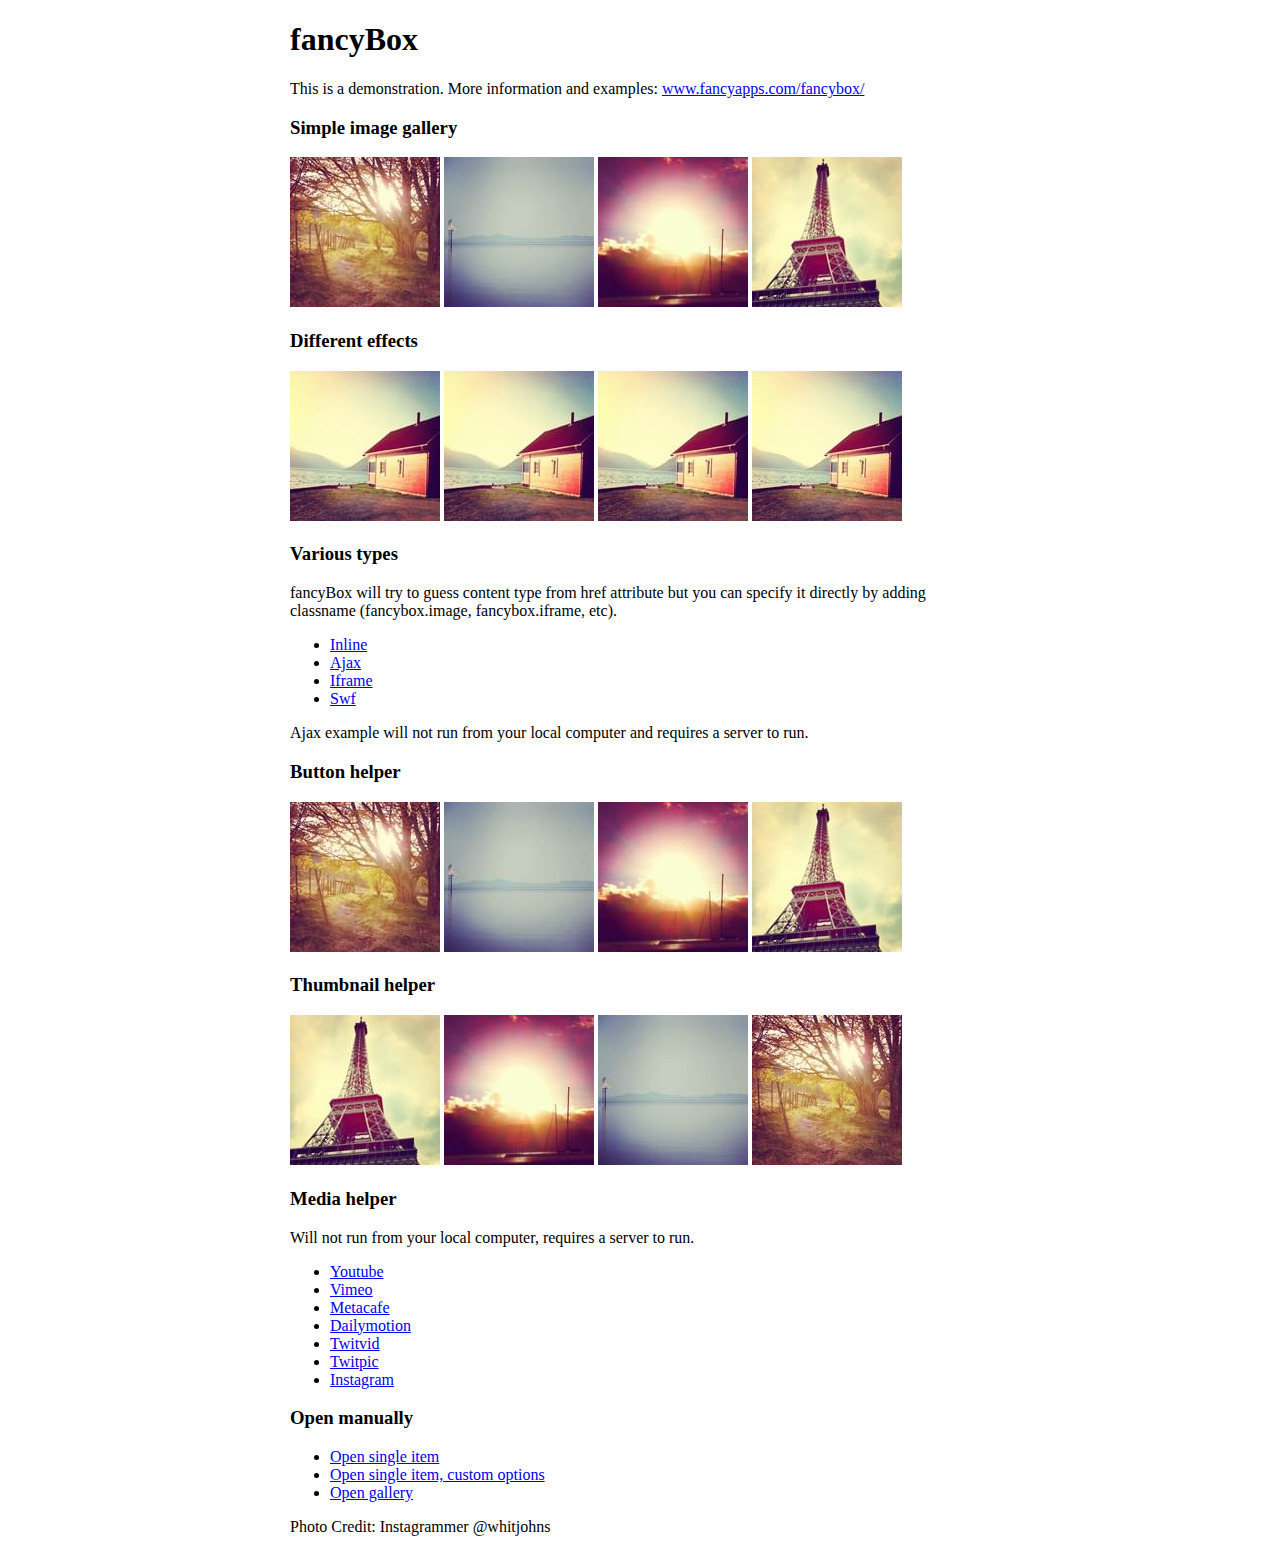
<file: vendors/fancybox/demo/index.html>
<!DOCTYPE html>
<html>
<head>
	<title>fancyBox - Fancy jQuery Lightbox Alternative | Demonstration</title>
	<meta http-equiv="Content-Type" content="text/html; charset=UTF-8" />

	<!-- Add jQuery library -->
	<script type="text/javascript" src="../lib/jquery-1.10.1.min.js"></script>

	<!-- Add mousewheel plugin (this is optional) -->
	<script type="text/javascript" src="../lib/jquery.mousewheel-3.0.6.pack.js"></script>

	<!-- Add fancyBox main JS and CSS files -->
	<script type="text/javascript" src="../source/jquery.fancybox.js?v=2.1.5"></script>
	<link rel="stylesheet" type="text/css" href="../source/jquery.fancybox.css?v=2.1.5" media="screen" />

	<!-- Add Button helper (this is optional) -->
	<link rel="stylesheet" type="text/css" href="../source/helpers/jquery.fancybox-buttons.css?v=1.0.5" />
	<script type="text/javascript" src="../source/helpers/jquery.fancybox-buttons.js?v=1.0.5"></script>

	<!-- Add Thumbnail helper (this is optional) -->
	<link rel="stylesheet" type="text/css" href="../source/helpers/jquery.fancybox-thumbs.css?v=1.0.7" />
	<script type="text/javascript" src="../source/helpers/jquery.fancybox-thumbs.js?v=1.0.7"></script>

	<!-- Add Media helper (this is optional) -->
	<script type="text/javascript" src="../source/helpers/jquery.fancybox-media.js?v=1.0.6"></script>

	<script type="text/javascript">
		$(document).ready(function() {
			/*
			 *  Simple image gallery. Uses default settings
			 */

			$('.fancybox').fancybox();

			/*
			 *  Different effects
			 */

			// Change title type, overlay closing speed
			$(".fancybox-effects-a").fancybox({
				helpers: {
					title : {
						type : 'outside'
					},
					overlay : {
						speedOut : 0
					}
				}
			});

			// Disable opening and closing animations, change title type
			$(".fancybox-effects-b").fancybox({
				openEffect  : 'none',
				closeEffect	: 'none',

				helpers : {
					title : {
						type : 'over'
					}
				}
			});

			// Set custom style, close if clicked, change title type and overlay color
			$(".fancybox-effects-c").fancybox({
				wrapCSS    : 'fancybox-custom',
				closeClick : true,

				openEffect : 'none',

				helpers : {
					title : {
						type : 'inside'
					},
					overlay : {
						css : {
							'background' : 'rgba(238,238,238,0.85)'
						}
					}
				}
			});

			// Remove padding, set opening and closing animations, close if clicked and disable overlay
			$(".fancybox-effects-d").fancybox({
				padding: 0,

				openEffect : 'elastic',
				openSpeed  : 150,

				closeEffect : 'elastic',
				closeSpeed  : 150,

				closeClick : true,

				helpers : {
					overlay : null
				}
			});

			/*
			 *  Button helper. Disable animations, hide close button, change title type and content
			 */

			$('.fancybox-buttons').fancybox({
				openEffect  : 'none',
				closeEffect : 'none',

				prevEffect : 'none',
				nextEffect : 'none',

				closeBtn  : false,

				helpers : {
					title : {
						type : 'inside'
					},
					buttons	: {}
				},

				afterLoad : function() {
					this.title = 'Image ' + (this.index + 1) + ' of ' + this.group.length + (this.title ? ' - ' + this.title : '');
				}
			});


			/*
			 *  Thumbnail helper. Disable animations, hide close button, arrows and slide to next gallery item if clicked
			 */

			$('.fancybox-thumbs').fancybox({
				prevEffect : 'none',
				nextEffect : 'none',

				closeBtn  : false,
				arrows    : false,
				nextClick : true,

				helpers : {
					thumbs : {
						width  : 50,
						height : 50
					}
				}
			});

			/*
			 *  Media helper. Group items, disable animations, hide arrows, enable media and button helpers.
			*/
			$('.fancybox-media')
				.attr('rel', 'media-gallery')
				.fancybox({
					openEffect : 'none',
					closeEffect : 'none',
					prevEffect : 'none',
					nextEffect : 'none',

					arrows : false,
					helpers : {
						media : {},
						buttons : {}
					}
				});

			/*
			 *  Open manually
			 */

			$("#fancybox-manual-a").click(function() {
				$.fancybox.open('1_b.jpg');
			});

			$("#fancybox-manual-b").click(function() {
				$.fancybox.open({
					href : 'iframe.html',
					type : 'iframe',
					padding : 5
				});
			});

			$("#fancybox-manual-c").click(function() {
				$.fancybox.open([
					{
						href : '1_b.jpg',
						title : 'My title'
					}, {
						href : '2_b.jpg',
						title : '2nd title'
					}, {
						href : '3_b.jpg'
					}
				], {
					helpers : {
						thumbs : {
							width: 75,
							height: 50
						}
					}
				});
			});


		});
	</script>
	<style type="text/css">
		.fancybox-custom .fancybox-skin {
			box-shadow: 0 0 50px #222;
		}

		body {
			max-width: 700px;
			margin: 0 auto;
		}
	</style>
</head>
<body>
	<h1>fancyBox</h1>

	<p>This is a demonstration. More information and examples: <a href="http://fancyapps.com/fancybox/">www.fancyapps.com/fancybox/</a></p>

	<h3>Simple image gallery</h3>
	<p>
		<a class="fancybox" href="1_b.jpg" data-fancybox-group="gallery" title="Lorem ipsum dolor sit amet"><img src="1_s.jpg" alt="" /></a>

		<a class="fancybox" href="2_b.jpg" data-fancybox-group="gallery" title="Etiam quis mi eu elit temp"><img src="2_s.jpg" alt="" /></a>

		<a class="fancybox" href="3_b.jpg" data-fancybox-group="gallery" title="Cras neque mi, semper leon"><img src="3_s.jpg" alt="" /></a>

		<a class="fancybox" href="4_b.jpg" data-fancybox-group="gallery" title="Sed vel sapien vel sem uno"><img src="4_s.jpg" alt="" /></a>
	</p>

	<h3>Different effects</h3>
	<p>
		<a class="fancybox-effects-a" href="5_b.jpg" title="Lorem ipsum dolor sit amet, consectetur adipiscing elit"><img src="5_s.jpg" alt="" /></a>

		<a class="fancybox-effects-b" href="5_b.jpg" title="Lorem ipsum dolor sit amet, consectetur adipiscing elit"><img src="5_s.jpg" alt="" /></a>

		<a class="fancybox-effects-c" href="5_b.jpg" title="Lorem ipsum dolor sit amet, consectetur adipiscing elit"><img src="5_s.jpg" alt="" /></a>

		<a class="fancybox-effects-d" href="5_b.jpg" title="Lorem ipsum dolor sit amet, consectetur adipiscing elit"><img src="5_s.jpg" alt="" /></a>
	</p>

	<h3>Various types</h3>
	<p>
		fancyBox will try to guess content type from href attribute but you can specify it directly by adding classname (fancybox.image, fancybox.iframe, etc).
	</p>
	<ul>
		<li><a class="fancybox" href="#inline1" title="Lorem ipsum dolor sit amet">Inline</a></li>
		<li><a class="fancybox fancybox.ajax" href="ajax.txt">Ajax</a></li>
		<li><a class="fancybox fancybox.iframe" href="iframe.html">Iframe</a></li>
		<li><a class="fancybox" href="http://www.adobe.com/jp/events/cs3_web_edition_tour/swfs/perform.swf">Swf</a></li>
	</ul>

	<div id="inline1" style="width:400px;display: none;">
		<h3>Etiam quis mi eu elit</h3>
		<p>
			Lorem ipsum dolor sit amet, consectetur adipiscing elit. Etiam quis mi eu elit tempor facilisis id et neque. Nulla sit amet sem sapien. Vestibulum imperdiet porta ante ac ornare. Nulla et lorem eu nibh adipiscing ultricies nec at lacus. Cras laoreet ultricies sem, at blandit mi eleifend aliquam. Nunc enim ipsum, vehicula non pretium varius, cursus ac tortor. Vivamus fringilla congue laoreet. Quisque ultrices sodales orci, quis rhoncus justo auctor in. Phasellus dui eros, bibendum eu feugiat ornare, faucibus eu mi. Nunc aliquet tempus sem, id aliquam diam varius ac. Maecenas nisl nunc, molestie vitae eleifend vel, iaculis sed magna. Aenean tempus lacus vitae orci posuere porttitor eget non felis. Donec lectus elit, aliquam nec eleifend sit amet, vestibulum sed nunc.
		</p>
	</div>

	<p>
		Ajax example will not run from your local computer and requires a server to run.
	</p>

	<h3>Button helper</h3>
	<p>
		<a class="fancybox-buttons" data-fancybox-group="button" href="1_b.jpg"><img src="1_s.jpg" alt="" /></a>

		<a class="fancybox-buttons" data-fancybox-group="button" href="2_b.jpg"><img src="2_s.jpg" alt="" /></a>

		<a class="fancybox-buttons" data-fancybox-group="button" href="3_b.jpg"><img src="3_s.jpg" alt="" /></a>

		<a class="fancybox-buttons" data-fancybox-group="button" href="4_b.jpg"><img src="4_s.jpg" alt="" /></a>
	</p>

	<h3>Thumbnail helper</h3>
	<p>
		<a class="fancybox-thumbs" data-fancybox-group="thumb" href="4_b.jpg"><img src="4_s.jpg" alt="" /></a>

		<a class="fancybox-thumbs" data-fancybox-group="thumb" href="3_b.jpg"><img src="3_s.jpg" alt="" /></a>

		<a class="fancybox-thumbs" data-fancybox-group="thumb" href="2_b.jpg"><img src="2_s.jpg" alt="" /></a>

		<a class="fancybox-thumbs" data-fancybox-group="thumb" href="1_b.jpg"><img src="1_s.jpg" alt="" /></a>
	</p>

	<h3>Media helper</h3>
	<p>
		Will not run from your local computer, requires a server to run.
	</p>

	<ul>
		<li><a class="fancybox-media" href="http://www.youtube.com/watch?v=opj24KnzrWo">Youtube</a></li>
		<li><a class="fancybox-media" href="http://vimeo.com/47480346">Vimeo</a></li>
		<li><a class="fancybox-media" href="http://www.metacafe.com/watch/7635964/">Metacafe</a></li>
		<li><a class="fancybox-media" href="http://www.dailymotion.com/video/xoeylt_electric-guest-this-head-i-hold_music">Dailymotion</a></li>
		<li><a class="fancybox-media" href="http://twitvid.com/QY7MD">Twitvid</a></li>
		<li><a class="fancybox-media" href="http://twitpic.com/7p93st">Twitpic</a></li>
		<li><a class="fancybox-media" href="http://instagr.am/p/IejkuUGxQn">Instagram</a></li>
	</ul>

	<h3>Open manually</h3>
	<ul>
		<li><a id="fancybox-manual-a" href="javascript:;">Open single item</a></li>
		<li><a id="fancybox-manual-b" href="javascript:;">Open single item, custom options</a></li>
		<li><a id="fancybox-manual-c" href="javascript:;">Open gallery</a></li>
	</ul>

	<p>
		Photo Credit: Instagrammer @whitjohns
	</p>
</body>
</html>
</file>
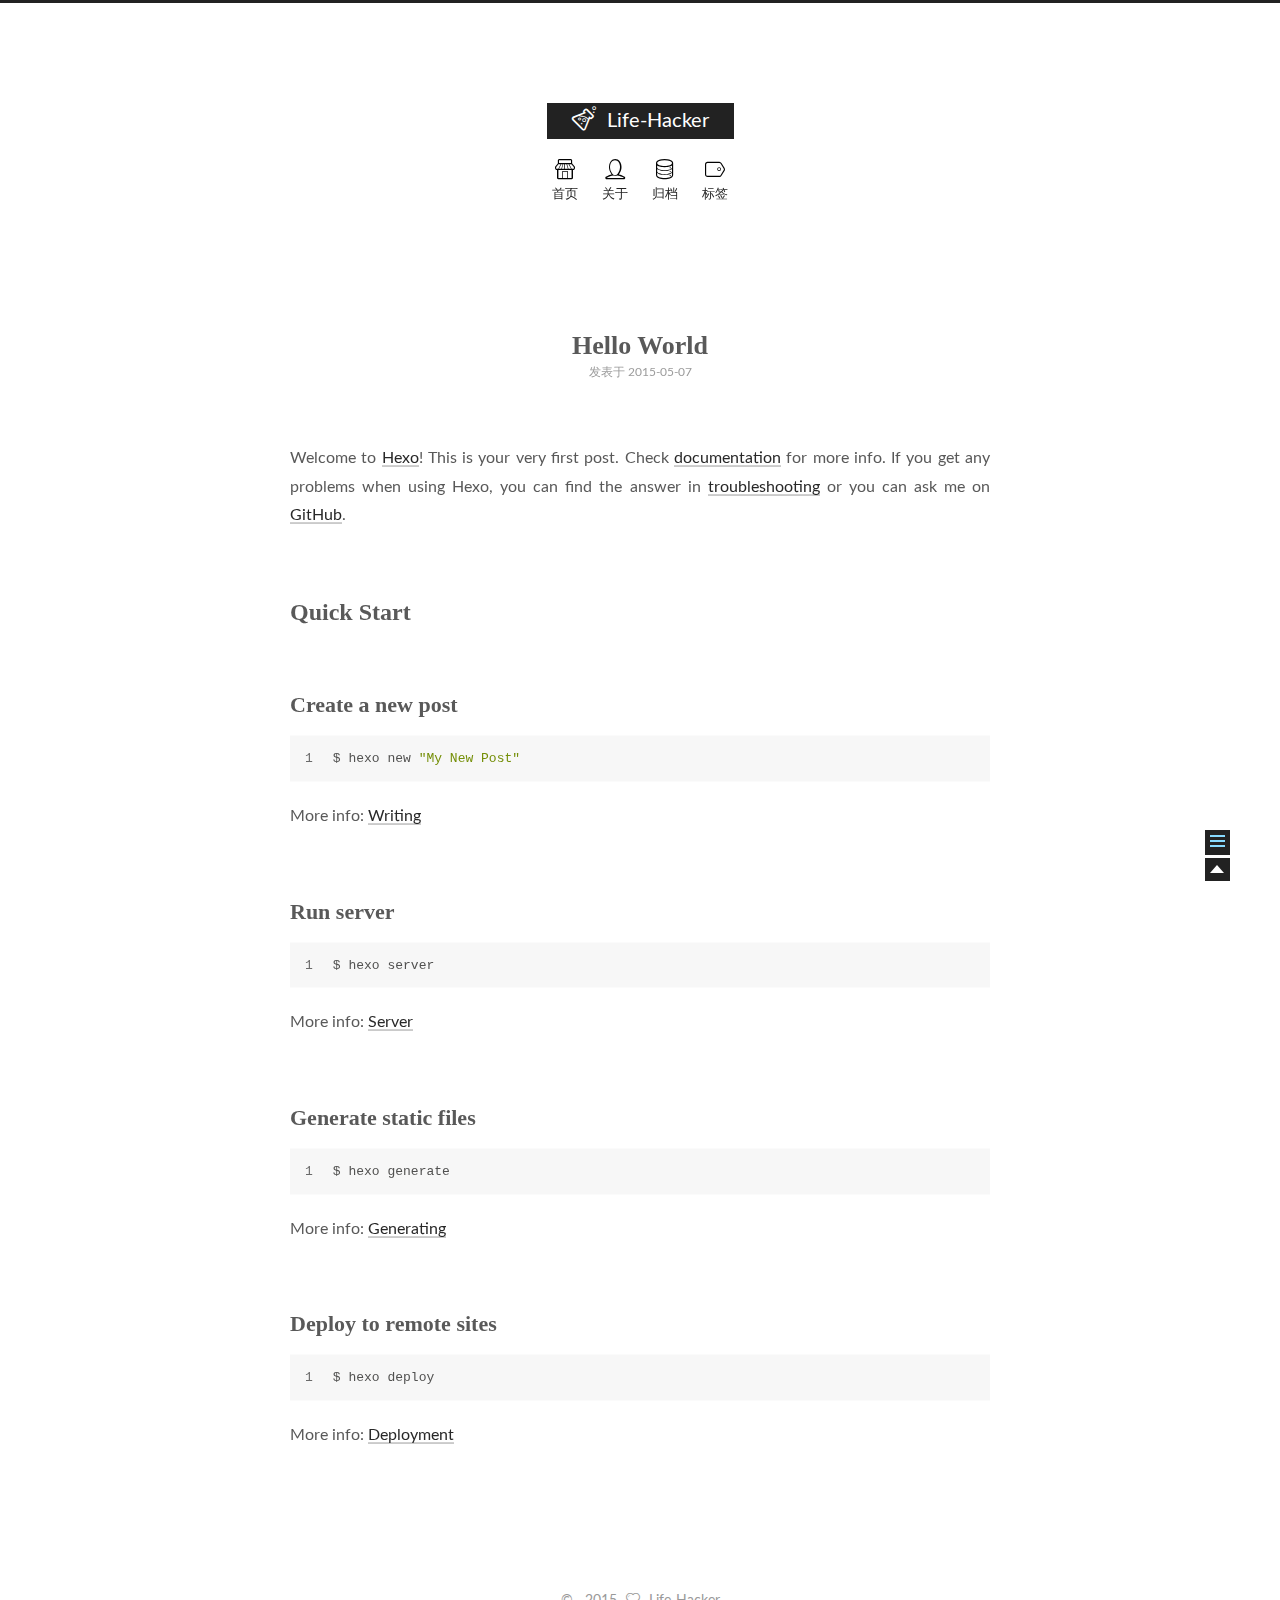
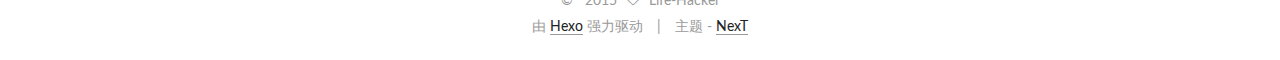
<file: 2015/05/07/hello-world/index.html>
<!doctype html>
<html class="theme-next use-motion ">
<head>
  

<meta charset="UTF-8"/>
<meta http-equiv="X-UA-Compatible" content="IE=edge,chrome=1" />
<meta name="viewport" content="width=device-width, initial-scale=1, maximum-scale=1"/>






  <link rel="stylesheet" type="text/css" href="/vendors/fancybox/source/jquery.fancybox.css?v=2.1.5"/>


<link rel="stylesheet" type="text/css" href="/css/main.css?v=0.4.2"/>




  <meta name="keywords" content="Hexo,next" />





  <link rel="shorticon icon" type="image/x-icon" href="/favicon.ico?v=0.4.2" />




  <title> Hello World // Life-Hacker </title>
</head>

<body>
<!--[if lte IE 8]> <div style=' clear: both; height: 59px; padding:0 0 0 15px; position: relative;margin:0 auto;'> <a href="http://windows.microsoft.com/en-US/internet-explorer/products/ie/home?ocid=ie6_countdown_bannercode"><img src="http://7u2nvr.com1.z0.glb.clouddn.com/picouterie.jpg" border="0" height="42" width="820" alt="You are using an outdated browser. For a faster, safer browsing experience, upgrade for free today or use other browser ,like chrome firefox safari." style='margin-left:auto;margin-right:auto;display: block;'/></a></div> <![endif]-->
  <div class="container one-column page-post-detail">
    <div class="headband"></div>

    <div id="header" class="header">
      <div class="header-inner">
        <h1 class="site-meta">
  <span class="logo-line-before"><i></i></span>
  <a href="/" class="brand">
      <span class="logo">
        <i class="icon-logo"></i>
      </span>
      <span class="site-title">Life-Hacker</span>
  </a>
  <span class="logo-line-after"><i></i></span>
</h1>


  <ul id="menu" class="menu">
     
    
      
      <li class="menu-item menu-item-home">
        <a href="/">
          <i class="menu-item-icon icon-home"></i> <br />
          首页
        </a>
      </li>
    
      
      <li class="menu-item menu-item-about">
        <a href="/about">
          <i class="menu-item-icon icon-about"></i> <br />
          关于
        </a>
      </li>
    
      
      <li class="menu-item menu-item-archives">
        <a href="/archives">
          <i class="menu-item-icon icon-archives"></i> <br />
          归档
        </a>
      </li>
    
      
      <li class="menu-item menu-item-tags">
        <a href="/tags">
          <i class="menu-item-icon icon-tags"></i> <br />
          标签
        </a>
      </li>
    
  </ul>


      </div>
    </div>

    <div id="main" class="main">
      <div class="main-inner">
        <div id="content" class="content">
          

  <div id="posts" class="posts-expand">
    

  <div class="post post-type-normal ">
    <div class="post-header">

      
      
        <h1 class="post-title">
          
          
            
              Hello World
            
          
        </h1>
      

      <div class="post-meta">
        <span class="post-time">
          发表于 2015-05-07
        </span>

        

        
          
        
      </div>
    </div>

    <div class="post-body">

      
      

      
        <p>Welcome to <a href="http://hexo.io/" target="_blank" rel="external">Hexo</a>! This is your very first post. Check <a href="http://hexo.io/docs/" target="_blank" rel="external">documentation</a> for more info. If you get any problems when using Hexo, you can find the answer in <a href="http://hexo.io/docs/troubleshooting.html" target="_blank" rel="external">troubleshooting</a> or you can ask me on <a href="https://github.com/hexojs/hexo/issues" target="_blank" rel="external">GitHub</a>.</p>
<h2 id="Quick_Start">Quick Start</h2><h3 id="Create_a_new_post">Create a new post</h3><figure class="highlight bash"><table><tr><td class="gutter"><pre><span class="line">1</span><br></pre></td><td class="code"><pre><span class="line">$ hexo new <span class="string">"My New Post"</span></span><br></pre></td></tr></table></figure>
<p>More info: <a href="http://hexo.io/docs/writing.html" target="_blank" rel="external">Writing</a></p>
<h3 id="Run_server">Run server</h3><figure class="highlight bash"><table><tr><td class="gutter"><pre><span class="line">1</span><br></pre></td><td class="code"><pre><span class="line">$ hexo server</span><br></pre></td></tr></table></figure>
<p>More info: <a href="http://hexo.io/docs/server.html" target="_blank" rel="external">Server</a></p>
<h3 id="Generate_static_files">Generate static files</h3><figure class="highlight bash"><table><tr><td class="gutter"><pre><span class="line">1</span><br></pre></td><td class="code"><pre><span class="line">$ hexo generate</span><br></pre></td></tr></table></figure>
<p>More info: <a href="http://hexo.io/docs/generating.html" target="_blank" rel="external">Generating</a></p>
<h3 id="Deploy_to_remote_sites">Deploy to remote sites</h3><figure class="highlight bash"><table><tr><td class="gutter"><pre><span class="line">1</span><br></pre></td><td class="code"><pre><span class="line">$ hexo deploy</span><br></pre></td></tr></table></figure>
<p>More info: <a href="http://hexo.io/docs/deployment.html" target="_blank" rel="external">Deployment</a></p>

      
    </div>

    <div class="post-footer">
      

      

      
      
    </div>
  </div>



    
      <div class="comments" id="comments">
        
      </div>
    
  </div>


        </div>

        
      </div>


      
  
  <div class="sidebar-toggle">
    <div class="sidebar-toggle-line-wrap">
      <span class="sidebar-toggle-line sidebar-toggle-line-first"></span>
      <span class="sidebar-toggle-line sidebar-toggle-line-middle"></span>
      <span class="sidebar-toggle-line sidebar-toggle-line-last"></span>
    </div>
  </div>

  <div id="sidebar" class="sidebar">
    <div class="sidebar-inner">

      
        <ul class="sidebar-nav motion-element">
          <li class="sidebar-nav-toc sidebar-nav-active" data-target="post-toc-wrap">
            文章目录
          </li>
          <li class="sidebar-nav-overview" data-target="site-overview">
            站点概览
          </li>
        </ul>
      

      <div class="site-overview">
        <div class="site-author motion-element">
          <img class="site-author-image" src="/images/default_avatar.jpg" alt="Life-Hacker" />
          <p class="site-author-name">Life-Hacker</p>
        </div>
        <p class="site-description motion-element"></p>
        <div class="site-state motion-element">
          <div class="site-state-item site-state-posts">
            <a href="/archives">
              <span class="site-state-item-count">1</span>
              <span class="site-state-item-name">日志</span>
            </a>
          </div>

          <div class="site-state-item site-state-categories">
            
              <span class="site-state-item-count">0</span>
              <span class="site-state-item-name">分类</span>
              
          </div>

          <div class="site-state-item site-state-tags">
            <a href="/tags">
              <span class="site-state-item-count">0</span>
              <span class="site-state-item-name">标签</span>
              </a>
          </div>

        </div>

        

        <div class="links-of-author motion-element">
          
        </div>

        
        

      </div>

      
        <div class="post-toc-wrap sidebar-panel-active">
          <div class="post-toc-indicator-top post-toc-indicator"></div>
          <div class="post-toc">
            
            
              <div class="post-toc-content"><ol class="nav"><li class="nav-item nav-level-2"><a class="nav-link" href="#Quick_Start"><span class="nav-number">1.</span> <span class="nav-text">Quick Start</span></a><ol class="nav-child"><li class="nav-item nav-level-3"><a class="nav-link" href="#Create_a_new_post"><span class="nav-number">1.1.</span> <span class="nav-text">Create a new post</span></a></li><li class="nav-item nav-level-3"><a class="nav-link" href="#Run_server"><span class="nav-number">1.2.</span> <span class="nav-text">Run server</span></a></li><li class="nav-item nav-level-3"><a class="nav-link" href="#Generate_static_files"><span class="nav-number">1.3.</span> <span class="nav-text">Generate static files</span></a></li><li class="nav-item nav-level-3"><a class="nav-link" href="#Deploy_to_remote_sites"><span class="nav-number">1.4.</span> <span class="nav-text">Deploy to remote sites</span></a></li></ol></li></ol></div>
            
          </div>
          <div class="post-toc-indicator-bottom post-toc-indicator"></div>
        </div>
      

    </div>
  </div>


    </div>

    <div id="footer" class="footer">
      <div class="footer-inner">
        <div class="copyright">
  
  &copy; &nbsp; 
  2015
  <span class="with-love">
    <i class="icon-heart"></i>
  </span>
  <span class="author">Life-Hacker</span>
</div>

<div class="powered-by">
  由 <a class="theme-link" href="http://hexo.io">Hexo</a> 强力驱动
</div>

<div class="theme-info">
  主题 -
  <a class="theme-link" href="https://github.com/iissnan/hexo-theme-next">
    NexT
  </a>
</div>



      </div>
    </div>

    <div class="back-to-top"></div>
  </div>

  <script type="text/javascript" src="/vendors/jquery/index.js?v=2.1.3"></script>

  
  

  
  <script type="text/javascript" src="/vendors/fancybox/source/jquery.fancybox.pack.js"></script>
  <script type="text/javascript">
    $(document).ready(function() {
      $('.content img').each(function () {
        var $image = $(this);
        var $imageWrapLink = $image.parent('a');

        if ($imageWrapLink.size() < 1) {
          $imageWrapLink = $image.wrap('<a href="' + this.getAttribute('src') + '"></a>').parent('a');
        }
        $imageWrapLink.addClass('fancybox');
      });
    });
    $('.fancybox').fancybox({
      helpers: {
        overlay: {
          locked: false
        }
      }
    });
  </script>


  <script type="text/javascript">
  function hasMobileUA () {
    var nav = window.navigator;
    var ua = nav.userAgent;
    var pa = /iPad|iPhone|Android|Opera Mini|BlackBerry|webOS|UCWEB|Blazer|PSP|IEMobile|Symbian/g;

    return pa.test(ua);
  }

  function isDesktop () {
    return screen.width > 991 && !hasMobileUA();
  }

  function isTablet () {
    return screen.width < 992 && screen.width > 767 && hasMobileUA();
  }

  function isMobile () {
    return screen.width < 767 && hasMobileUA();
  }

  function escapeSelector (selector) {
    return selector.replace(/[!"$%&'()*+,.\/:;<=>?@[\\\]^`{|}~]/g, "\\$&")
  }
</script>

  

  <script type="text/javascript" src="/vendors/velocity/velocity.min.js"></script>
  <script type="text/javascript" src="/vendors/velocity/velocity.ui.min.js"></script>

  <script type="text/javascript" id="motion.global">
  $(document).ready(function () {
    var body = $('body');
    var isSidebarVisible = false;
    var sidebarToggle = $('.sidebar-toggle');
    var sidebarToggleLine1st = $('.sidebar-toggle-line-first')
    var sidebarToggleLine2nd = $('.sidebar-toggle-line-middle');
    var sidebarToggleLine3rd = $('.sidebar-toggle-line-last');
    var sidebar = $('.sidebar');

    var SIDEBAR_WIDTH = '320px';
    var SIDEBAR_DISPLAY_DURATION = 300;

    var sidebarToogleLineStatusInit = {width: '100%', opacity: 1, left: 0, rotateZ: 0, top: 0};

    var sidebarToggleLine1stStatusInit = sidebarToogleLineStatusInit;
    var sidebarToggleLine1stStatusArrow = {width: '50%', rotateZ: '-45deg', top: '2px'};
    var sidebarToogleLine1stStatusClose = {width: '100%', rotateZ: '-45deg', top: '5px'};

    var sidebarToggleLine2ndStatusInit = sidebarToogleLineStatusInit;
    var sidebarToggleLine2ndStatusArrow = {width: '90%'};
    var sidebarToogleLine2ndStatusClose = {opacity: 0};

    var sidebarToggleLine3rdStatusInit = sidebarToogleLineStatusInit;
    var sidebarToggleLine3rdStatusArrow = {width: '50%', rotateZ: '45deg', top: '-2px'};
    var sidebarToogleLine3rdStatusClose = {width: '100%', rotateZ: '45deg', top: '-5px'};

    LogoAndMenuMotion();
    sidebatToggleMotion();
    postsListMotion();
    backToTopMotion();


    $(document)
      .on('sidebar.isShowing', function () {
        isDesktop() && body.velocity(
          {paddingRight: SIDEBAR_WIDTH},
          SIDEBAR_DISPLAY_DURATION
        );
        sidebarContentMotion();
      })
      .on('sidebar.isHiding', function () {});

    function LogoAndMenuMotion() {
      $.Velocity.RunSequence([
        { e: $('.brand'), p: { opacity: 1 }, o: { duration: 100 } },
        { e: $('.logo'), p: { opacity: 1, top: 0 }, o: { duration: 50} },
        
        { e: $('.site-title'), p: { opacity: 1, top: 0 }, o: { duration: 200 } }
      ]);
      $('.menu-item').velocity('transition.slideDownIn', {display: null});
    }


    function backToTopMotion () {
      var b2top = $('.back-to-top');
      b2top.on('click', function () {
        body.velocity('scroll');
      });
    }

    function sidebarShowMotion () {

      sidebarToggleLine1st.velocity(sidebarToogleLine1stStatusClose);
      sidebarToggleLine2nd.velocity(sidebarToogleLine2ndStatusClose);
      sidebarToggleLine3rd.velocity(sidebarToogleLine3rdStatusClose);

      sidebar.velocity({width: SIDEBAR_WIDTH}, {
        display: 'block',
        duration: SIDEBAR_DISPLAY_DURATION,
        complete: function () {
          sidebar.addClass('sidebar-active');
          sidebar.trigger('sidebar.didShow');
        }
      });
      sidebar.trigger('sidebar.isShowing');
    }

    function sidebarHideMotion () {
      isDesktop() && body.velocity({paddingRight: 0});
      sidebar.velocity('reverse');

      sidebarToggleLine1st.velocity(sidebarToggleLine1stStatusInit);
      sidebarToggleLine2nd.velocity(sidebarToggleLine2ndStatusInit);
      sidebarToggleLine3rd.velocity(sidebarToggleLine3rdStatusInit);

      sidebar.removeClass('sidebar-active');
      sidebar.trigger('sidebar.isHiding');
    };

    function sidebarContentMotion () {
      $('.sidebar .motion-element').velocity(
        'transition.slideRightIn',
        {stagger: 50, drag: true}
      );
    }

    function postsListMotion () {
      var postMotionOptions = window.postMotionOptions || {stagger: 300, drag: true};
      $('.post').velocity('transition.slideDownIn', postMotionOptions);
    }

    function sidebatToggleMotion () {
      sidebarToggle.on('click', function () {
        isSidebarVisible ? sidebarHideMotion() : sidebarShowMotion();
        isSidebarVisible = !isSidebarVisible;
      });

      sidebarToggle.hover(function () {
        if (isSidebarVisible) {return}
        sidebarToggleLine1st.velocity('stop').velocity(sidebarToggleLine1stStatusArrow);
        sidebarToggleLine2nd.velocity('stop').velocity(sidebarToggleLine2ndStatusArrow);
        sidebarToggleLine3rd.velocity('stop').velocity(sidebarToggleLine3rdStatusArrow);
      }, function () {
        if (isSidebarVisible) {return}
        sidebarToggleLine1st.velocity('stop').velocity(sidebarToggleLine1stStatusInit);
        sidebarToggleLine2nd.velocity('stop').velocity(sidebarToggleLine2ndStatusInit);
        sidebarToggleLine3rd.velocity('stop').velocity(sidebarToggleLine3rdStatusInit);
      });
    }
  });

</script>





  
  
<script type="text/javascript" id="bootstrap.scrollspy.custom">
  /* ========================================================================
  * Bootstrap: scrollspy.js v3.3.2
  * http://getbootstrap.com/javascript/#scrollspy
  * ========================================================================
  * Copyright 2011-2015 Twitter, Inc.
  * Licensed under MIT (https://github.com/twbs/bootstrap/blob/master/LICENSE)
  * ======================================================================== */

  /**
   * Custom by iissnan
   *
   * - Add a `clear.bs.scrollspy` event.
   * - Esacpe targets selector.
   */


  +function ($) {
    'use strict';

    // SCROLLSPY CLASS DEFINITION
    // ==========================

    function ScrollSpy(element, options) {
      this.$body          = $(document.body)
      this.$scrollElement = $(element).is(document.body) ? $(window) : $(element)
      this.options        = $.extend({}, ScrollSpy.DEFAULTS, options)
      this.selector       = (this.options.target || '') + ' .nav li > a'
      this.offsets        = []
      this.targets        = []
      this.activeTarget   = null
      this.scrollHeight   = 0

      this.$scrollElement.on('scroll.bs.scrollspy', $.proxy(this.process, this))
      this.refresh()
      this.process()
    }

    ScrollSpy.VERSION  = '3.3.2'

    ScrollSpy.DEFAULTS = {
      offset: 10
    }

    ScrollSpy.prototype.getScrollHeight = function () {
      return this.$scrollElement[0].scrollHeight || Math.max(this.$body[0].scrollHeight, document.documentElement.scrollHeight)
    }

    ScrollSpy.prototype.refresh = function () {
      var that          = this
      var offsetMethod  = 'offset'
      var offsetBase    = 0

      this.offsets      = []
      this.targets      = []
      this.scrollHeight = this.getScrollHeight()

      if (!$.isWindow(this.$scrollElement[0])) {
        offsetMethod = 'position'
        offsetBase   = this.$scrollElement.scrollTop()
      }

      this.$body
        .find(this.selector)
        .map(function () {
          var $el   = $(this)
          var href  = $el.data('target') || $el.attr('href')
          var $href = /^#./.test(href) && $(escapeSelector(href)) // Need to escape selector.

          return ($href
            && $href.length
            && $href.is(':visible')
            && [[$href[offsetMethod]().top + offsetBase, href]]) || null
        })
        .sort(function (a, b) { return a[0] - b[0] })
        .each(function () {
          that.offsets.push(this[0])
          that.targets.push(this[1])
        })


    }

    ScrollSpy.prototype.process = function () {
      var scrollTop    = this.$scrollElement.scrollTop() + this.options.offset
      var scrollHeight = this.getScrollHeight()
      var maxScroll    = this.options.offset + scrollHeight - this.$scrollElement.height()
      var offsets      = this.offsets
      var targets      = this.targets
      var activeTarget = this.activeTarget
      var i

      if (this.scrollHeight != scrollHeight) {
        this.refresh()
      }

      if (scrollTop >= maxScroll) {
        return activeTarget != (i = targets[targets.length - 1]) && this.activate(i)
      }

      if (activeTarget && scrollTop < offsets[0]) {
        $(this.selector).trigger('clear.bs.scrollspy')  // Add a custom event.
        this.activeTarget = null
        return this.clear()
      }

      for (i = offsets.length; i--;) {
        activeTarget != targets[i]
          && scrollTop >= offsets[i]
          && (!offsets[i + 1] || scrollTop <= offsets[i + 1])
          && this.activate(targets[i])
      }
    }

    ScrollSpy.prototype.activate = function (target) {
      this.activeTarget = target

      this.clear()

      var selector = this.selector +
        '[data-target="' + target + '"],' +
        this.selector + '[href="' + target + '"]'

      var active = $(selector)
        .parents('li')
        .addClass('active')

      if (active.parent('.dropdown-menu').length) {
        active = active
          .closest('li.dropdown')
          .addClass('active')
      }

      active.trigger('activate.bs.scrollspy')
    }

    ScrollSpy.prototype.clear = function () {
      $(this.selector)
        .parentsUntil(this.options.target, '.active')
        .removeClass('active')
    }


    // SCROLLSPY PLUGIN DEFINITION
    // ===========================

    function Plugin(option) {
      return this.each(function () {
        var $this   = $(this)
        var data    = $this.data('bs.scrollspy')
        var options = typeof option == 'object' && option

        if (!data) $this.data('bs.scrollspy', (data = new ScrollSpy(this, options)))
        if (typeof option == 'string') data[option]()
      })
    }

    var old = $.fn.scrollspy

    $.fn.scrollspy             = Plugin
    $.fn.scrollspy.Constructor = ScrollSpy


    // SCROLLSPY NO CONFLICT
    // =====================

    $.fn.scrollspy.noConflict = function () {
      $.fn.scrollspy = old
      return this
    }


    // SCROLLSPY DATA-API
    // ==================

    $(window).on('load.bs.scrollspy.data-api', function () {
      $('[data-spy="scroll"]').each(function () {
        var $spy = $(this)
        Plugin.call($spy, $spy.data())
      })
    })

  }(jQuery);
</script>


<script type="text/javascript" id="sidebar.toc.highlight">
  $(document).ready(function () {
    var tocSelector = '.post-toc';
    var $tocSelector = $(tocSelector);
    var activeCurrentSelector = '.active-current';

    $tocSelector
      .on('activate.bs.scrollspy', function () {
        var $currentActiveElement = $(tocSelector + ' .active').last();

        removeCurrentActiveClass();
        $currentActiveElement.addClass('active-current');

        $tocSelector[0].scrollTop = $currentActiveElement.position().top;
      })
      .on('clear.bs.scrollspy', function () {
        removeCurrentActiveClass();
      });

    function removeCurrentActiveClass () {
      $(tocSelector + ' ' + activeCurrentSelector)
        .removeClass(activeCurrentSelector.substring(1));
    }

    function processTOC () {
      getTOCMaxHeight();
      toggleTOCOverflowIndicators();
    }

    function getTOCMaxHeight () {
      var $sidebarInner = $('.sidebar-inner');
      var height = $('.sidebar').height() -
                   $tocSelector.position().top -
                   $('.post-toc-indicator-bottom').height();

      $tocSelector.css('height', height);

      return height;
    }

    function toggleTOCOverflowIndicators () {
      tocOverflowIndicator(
        '.post-toc-indicator-top',
        $tocSelector.scrollTop() > 0 ? 'show' : 'hide'
      );

      tocOverflowIndicator(
        '.post-toc-indicator-bottom',
        $tocSelector.scrollTop() >= $tocSelector.find('ol').height() - $tocSelector.height() ? 'hide' : 'show'
      )
    }

    $(document).on('sidebar.didShow', function () {
      processTOC();
    });

    $('body').scrollspy({ target: tocSelector });
    $(window).on('resize', function () {
      if ( $('.sidebar').hasClass('sidebar-active') ) {
        processTOC();
      }
    });

    onScroll($tocSelector);

    function onScroll (element) {
      element.on('mousewheel DOMMouseScroll', function (event) {
          var oe = event.originalEvent;
          var delta = oe.wheelDelta || -oe.detail;
          var self = this;

          this.scrollTop += ( delta < 0 ? 1 : -1 ) * 30;
          event.preventDefault();

          toggleTOCOverflowIndicators();
      });
    }

    function tocOverflowIndicator (indicator, action) {
      $(indicator).velocity('stop').velocity({
        opacity: action === 'show' ? 0.4 : 0
      }, { duration: 100 });
    }

  });
</script>


  <script type="text/javascript" id="sidebar.nav">
    $(document).ready(function () {
      var html = $('html');

      $('.sidebar-nav li').on('click', function () {
        var item = $(this);
        var activeTabClassName = 'sidebar-nav-active';
        var activePanelClassName = 'sidebar-panel-active';
        if (item.hasClass(activeTabClassName)) {
          return;
        }

        var currentTarget = $('.' + activePanelClassName);
        var target = $('.' + item.data('target'));

        currentTarget.velocity('transition.slideUpOut', 200, function () {
          target
            .velocity('stop')
            .velocity('transition.slideDownIn', 200)
            .addClass(activePanelClassName);
        });

        item.siblings().removeClass(activeTabClassName);
        item.addClass(activeTabClassName);
      });

      $('.post-toc a').on('click', function (e) {
        e.preventDefault();
        var offset = $(escapeSelector(this.getAttribute('href'))).offset().top;
        html.velocity('stop').velocity('scroll', {
          offset: offset  + 'px',
          mobileHA: false
        });
      });

      // Expand sidebar on post detail page by default, when post has a toc.
      var $tocContent = $('.post-toc-content');
      if ($tocContent.length > 0 && $tocContent.html().trim().length > 0 && isDesktop()) {
        setTimeout(function () {
          $('.sidebar-toggle').trigger('click');
        }, 800);
      }
    });
  </script>




  

  
  
  

  




  
  
</body>
</html>
</file>
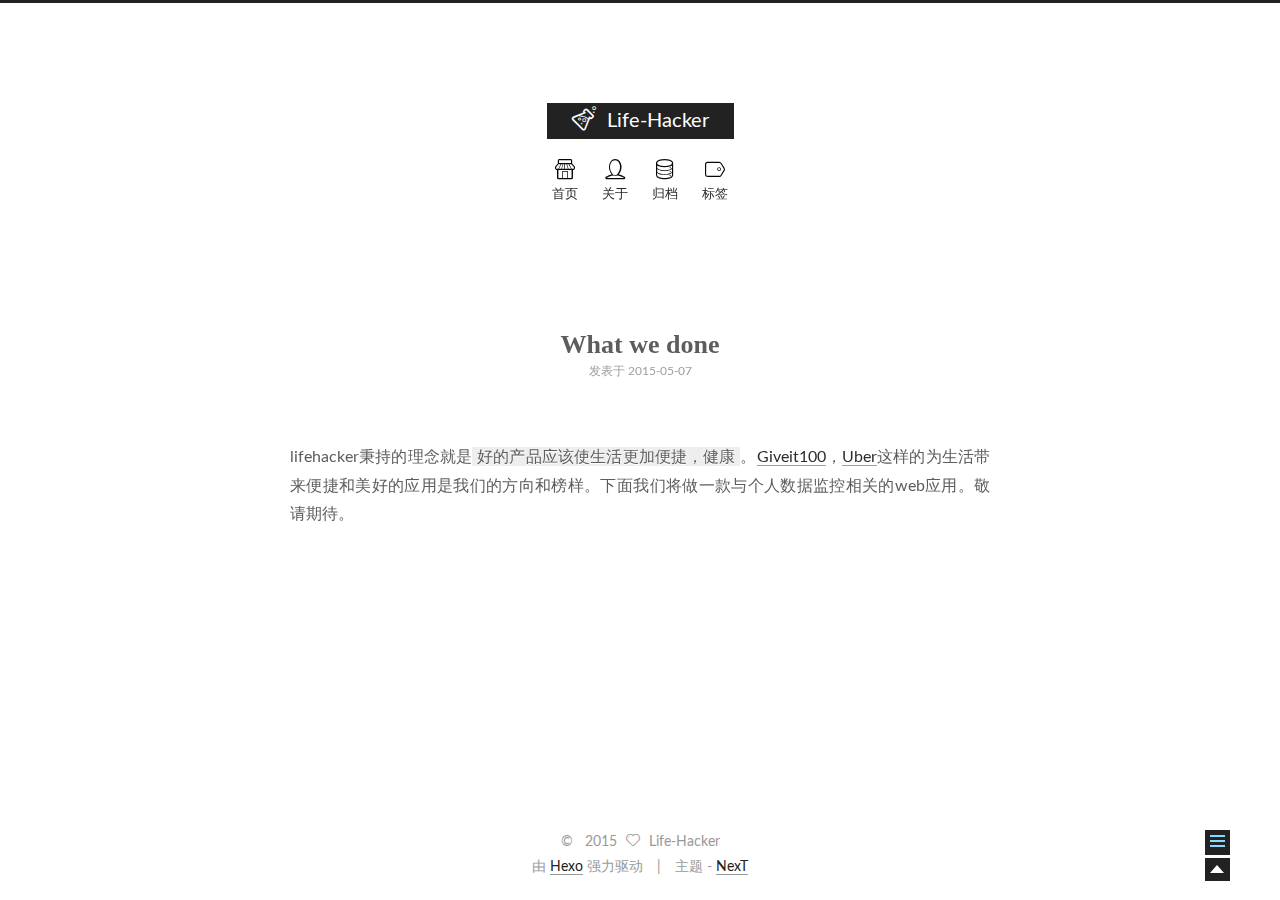
<file: 2015/05/07/what_we_done/index.html>
<!doctype html>
<html class="theme-next use-motion ">
<head>
  

<meta charset="UTF-8"/>
<meta http-equiv="X-UA-Compatible" content="IE=edge,chrome=1" />
<meta name="viewport" content="width=device-width, initial-scale=1, maximum-scale=1"/>






  <link rel="stylesheet" type="text/css" href="/vendors/fancybox/source/jquery.fancybox.css?v=2.1.5"/>


<link rel="stylesheet" type="text/css" href="/css/main.css?v=0.4.2"/>




  <meta name="keywords" content="Hexo,next" />





  <link rel="shorticon icon" type="image/x-icon" href="/favicon.ico?v=0.4.2" />




  <title> What we done // Life-Hacker </title>
</head>

<body>
<!--[if lte IE 8]> <div style=' clear: both; height: 59px; padding:0 0 0 15px; position: relative;margin:0 auto;'> <a href="http://windows.microsoft.com/en-US/internet-explorer/products/ie/home?ocid=ie6_countdown_bannercode"><img src="http://7u2nvr.com1.z0.glb.clouddn.com/picouterie.jpg" border="0" height="42" width="820" alt="You are using an outdated browser. For a faster, safer browsing experience, upgrade for free today or use other browser ,like chrome firefox safari." style='margin-left:auto;margin-right:auto;display: block;'/></a></div> <![endif]-->
  <div class="container one-column page-post-detail">
    <div class="headband"></div>

    <div id="header" class="header">
      <div class="header-inner">
        <h1 class="site-meta">
  <span class="logo-line-before"><i></i></span>
  <a href="/" class="brand">
      <span class="logo">
        <i class="icon-logo"></i>
      </span>
      <span class="site-title">Life-Hacker</span>
  </a>
  <span class="logo-line-after"><i></i></span>
</h1>


  <ul id="menu" class="menu">
     
    
      
      <li class="menu-item menu-item-home">
        <a href="/">
          <i class="menu-item-icon icon-home"></i> <br />
          首页
        </a>
      </li>
    
      
      <li class="menu-item menu-item-about">
        <a href="/about">
          <i class="menu-item-icon icon-about"></i> <br />
          关于
        </a>
      </li>
    
      
      <li class="menu-item menu-item-archives">
        <a href="/archives">
          <i class="menu-item-icon icon-archives"></i> <br />
          归档
        </a>
      </li>
    
      
      <li class="menu-item menu-item-tags">
        <a href="/tags">
          <i class="menu-item-icon icon-tags"></i> <br />
          标签
        </a>
      </li>
    
  </ul>


      </div>
    </div>

    <div id="main" class="main">
      <div class="main-inner">
        <div id="content" class="content">
          

  <div id="posts" class="posts-expand">
    

  <div class="post post-type-normal ">
    <div class="post-header">

      
      
        <h1 class="post-title">
          
          
            
              What we done
            
          
        </h1>
      

      <div class="post-meta">
        <span class="post-time">
          发表于 2015-05-07
        </span>

        

        
          
        
      </div>
    </div>

    <div class="post-body">

      
      

      
        <p>lifehacker秉持的理念就是<code>好的产品应该使生活更加便捷，健康</code>。<a href="http://giveit100.com" target="_blank" rel="external">Giveit100</a>，<a href="http://uber.com" target="_blank" rel="external">Uber</a>这样的为生活带来便捷和美好的应用是我们的方向和榜样。下面我们将做一款与个人数据监控相关的web应用。敬请期待。</p>

      
    </div>

    <div class="post-footer">
      

      

      
      
    </div>
  </div>



    
      <div class="comments" id="comments">
        
      </div>
    
  </div>


        </div>

        
      </div>


      
  
  <div class="sidebar-toggle">
    <div class="sidebar-toggle-line-wrap">
      <span class="sidebar-toggle-line sidebar-toggle-line-first"></span>
      <span class="sidebar-toggle-line sidebar-toggle-line-middle"></span>
      <span class="sidebar-toggle-line sidebar-toggle-line-last"></span>
    </div>
  </div>

  <div id="sidebar" class="sidebar">
    <div class="sidebar-inner">

      
        <ul class="sidebar-nav motion-element">
          <li class="sidebar-nav-toc sidebar-nav-active" data-target="post-toc-wrap">
            文章目录
          </li>
          <li class="sidebar-nav-overview" data-target="site-overview">
            站点概览
          </li>
        </ul>
      

      <div class="site-overview">
        <div class="site-author motion-element">
          <img class="site-author-image" src="/images/default_avatar.jpg" alt="Life-Hacker" />
          <p class="site-author-name">Life-Hacker</p>
        </div>
        <p class="site-description motion-element"></p>
        <div class="site-state motion-element">
          <div class="site-state-item site-state-posts">
            <a href="/archives">
              <span class="site-state-item-count">1</span>
              <span class="site-state-item-name">日志</span>
            </a>
          </div>

          <div class="site-state-item site-state-categories">
            
              <span class="site-state-item-count">0</span>
              <span class="site-state-item-name">分类</span>
              
          </div>

          <div class="site-state-item site-state-tags">
            <a href="/tags">
              <span class="site-state-item-count">0</span>
              <span class="site-state-item-name">标签</span>
              </a>
          </div>

        </div>

        

        <div class="links-of-author motion-element">
          
        </div>

        
        

      </div>

      
        <div class="post-toc-wrap sidebar-panel-active">
          <div class="post-toc-indicator-top post-toc-indicator"></div>
          <div class="post-toc">
            
            
              <p class="post-toc-empty">此文章未包含目录</p>
            
          </div>
          <div class="post-toc-indicator-bottom post-toc-indicator"></div>
        </div>
      

    </div>
  </div>


    </div>

    <div id="footer" class="footer">
      <div class="footer-inner">
        <div class="copyright">
  
  &copy; &nbsp; 
  2015
  <span class="with-love">
    <i class="icon-heart"></i>
  </span>
  <span class="author">Life-Hacker</span>
</div>

<div class="powered-by">
  由 <a class="theme-link" href="http://hexo.io">Hexo</a> 强力驱动
</div>

<div class="theme-info">
  主题 -
  <a class="theme-link" href="https://github.com/iissnan/hexo-theme-next">
    NexT
  </a>
</div>



      </div>
    </div>

    <div class="back-to-top"></div>
  </div>

  <script type="text/javascript" src="/vendors/jquery/index.js?v=2.1.3"></script>

  
  

  
  <script type="text/javascript" src="/vendors/fancybox/source/jquery.fancybox.pack.js"></script>
  <script type="text/javascript">
    $(document).ready(function() {
      $('.content img').each(function () {
        var $image = $(this);
        var $imageWrapLink = $image.parent('a');

        if ($imageWrapLink.size() < 1) {
          $imageWrapLink = $image.wrap('<a href="' + this.getAttribute('src') + '"></a>').parent('a');
        }
        $imageWrapLink.addClass('fancybox');
      });
    });
    $('.fancybox').fancybox({
      helpers: {
        overlay: {
          locked: false
        }
      }
    });
  </script>


  <script type="text/javascript">
  function hasMobileUA () {
    var nav = window.navigator;
    var ua = nav.userAgent;
    var pa = /iPad|iPhone|Android|Opera Mini|BlackBerry|webOS|UCWEB|Blazer|PSP|IEMobile|Symbian/g;

    return pa.test(ua);
  }

  function isDesktop () {
    return screen.width > 991 && !hasMobileUA();
  }

  function isTablet () {
    return screen.width < 992 && screen.width > 767 && hasMobileUA();
  }

  function isMobile () {
    return screen.width < 767 && hasMobileUA();
  }

  function escapeSelector (selector) {
    return selector.replace(/[!"$%&'()*+,.\/:;<=>?@[\\\]^`{|}~]/g, "\\$&")
  }
</script>

  

  <script type="text/javascript" src="/vendors/velocity/velocity.min.js"></script>
  <script type="text/javascript" src="/vendors/velocity/velocity.ui.min.js"></script>

  <script type="text/javascript" id="motion.global">
  $(document).ready(function () {
    var body = $('body');
    var isSidebarVisible = false;
    var sidebarToggle = $('.sidebar-toggle');
    var sidebarToggleLine1st = $('.sidebar-toggle-line-first')
    var sidebarToggleLine2nd = $('.sidebar-toggle-line-middle');
    var sidebarToggleLine3rd = $('.sidebar-toggle-line-last');
    var sidebar = $('.sidebar');

    var SIDEBAR_WIDTH = '320px';
    var SIDEBAR_DISPLAY_DURATION = 300;

    var sidebarToogleLineStatusInit = {width: '100%', opacity: 1, left: 0, rotateZ: 0, top: 0};

    var sidebarToggleLine1stStatusInit = sidebarToogleLineStatusInit;
    var sidebarToggleLine1stStatusArrow = {width: '50%', rotateZ: '-45deg', top: '2px'};
    var sidebarToogleLine1stStatusClose = {width: '100%', rotateZ: '-45deg', top: '5px'};

    var sidebarToggleLine2ndStatusInit = sidebarToogleLineStatusInit;
    var sidebarToggleLine2ndStatusArrow = {width: '90%'};
    var sidebarToogleLine2ndStatusClose = {opacity: 0};

    var sidebarToggleLine3rdStatusInit = sidebarToogleLineStatusInit;
    var sidebarToggleLine3rdStatusArrow = {width: '50%', rotateZ: '45deg', top: '-2px'};
    var sidebarToogleLine3rdStatusClose = {width: '100%', rotateZ: '45deg', top: '-5px'};

    LogoAndMenuMotion();
    sidebatToggleMotion();
    postsListMotion();
    backToTopMotion();


    $(document)
      .on('sidebar.isShowing', function () {
        isDesktop() && body.velocity(
          {paddingRight: SIDEBAR_WIDTH},
          SIDEBAR_DISPLAY_DURATION
        );
        sidebarContentMotion();
      })
      .on('sidebar.isHiding', function () {});

    function LogoAndMenuMotion() {
      $.Velocity.RunSequence([
        { e: $('.brand'), p: { opacity: 1 }, o: { duration: 100 } },
        { e: $('.logo'), p: { opacity: 1, top: 0 }, o: { duration: 50} },
        
        { e: $('.site-title'), p: { opacity: 1, top: 0 }, o: { duration: 200 } }
      ]);
      $('.menu-item').velocity('transition.slideDownIn', {display: null});
    }


    function backToTopMotion () {
      var b2top = $('.back-to-top');
      b2top.on('click', function () {
        body.velocity('scroll');
      });
    }

    function sidebarShowMotion () {

      sidebarToggleLine1st.velocity(sidebarToogleLine1stStatusClose);
      sidebarToggleLine2nd.velocity(sidebarToogleLine2ndStatusClose);
      sidebarToggleLine3rd.velocity(sidebarToogleLine3rdStatusClose);

      sidebar.velocity({width: SIDEBAR_WIDTH}, {
        display: 'block',
        duration: SIDEBAR_DISPLAY_DURATION,
        complete: function () {
          sidebar.addClass('sidebar-active');
          sidebar.trigger('sidebar.didShow');
        }
      });
      sidebar.trigger('sidebar.isShowing');
    }

    function sidebarHideMotion () {
      isDesktop() && body.velocity({paddingRight: 0});
      sidebar.velocity('reverse');

      sidebarToggleLine1st.velocity(sidebarToggleLine1stStatusInit);
      sidebarToggleLine2nd.velocity(sidebarToggleLine2ndStatusInit);
      sidebarToggleLine3rd.velocity(sidebarToggleLine3rdStatusInit);

      sidebar.removeClass('sidebar-active');
      sidebar.trigger('sidebar.isHiding');
    };

    function sidebarContentMotion () {
      $('.sidebar .motion-element').velocity(
        'transition.slideRightIn',
        {stagger: 50, drag: true}
      );
    }

    function postsListMotion () {
      var postMotionOptions = window.postMotionOptions || {stagger: 300, drag: true};
      $('.post').velocity('transition.slideDownIn', postMotionOptions);
    }

    function sidebatToggleMotion () {
      sidebarToggle.on('click', function () {
        isSidebarVisible ? sidebarHideMotion() : sidebarShowMotion();
        isSidebarVisible = !isSidebarVisible;
      });

      sidebarToggle.hover(function () {
        if (isSidebarVisible) {return}
        sidebarToggleLine1st.velocity('stop').velocity(sidebarToggleLine1stStatusArrow);
        sidebarToggleLine2nd.velocity('stop').velocity(sidebarToggleLine2ndStatusArrow);
        sidebarToggleLine3rd.velocity('stop').velocity(sidebarToggleLine3rdStatusArrow);
      }, function () {
        if (isSidebarVisible) {return}
        sidebarToggleLine1st.velocity('stop').velocity(sidebarToggleLine1stStatusInit);
        sidebarToggleLine2nd.velocity('stop').velocity(sidebarToggleLine2ndStatusInit);
        sidebarToggleLine3rd.velocity('stop').velocity(sidebarToggleLine3rdStatusInit);
      });
    }
  });

</script>





  
  
<script type="text/javascript" id="bootstrap.scrollspy.custom">
  /* ========================================================================
  * Bootstrap: scrollspy.js v3.3.2
  * http://getbootstrap.com/javascript/#scrollspy
  * ========================================================================
  * Copyright 2011-2015 Twitter, Inc.
  * Licensed under MIT (https://github.com/twbs/bootstrap/blob/master/LICENSE)
  * ======================================================================== */

  /**
   * Custom by iissnan
   *
   * - Add a `clear.bs.scrollspy` event.
   * - Esacpe targets selector.
   */


  +function ($) {
    'use strict';

    // SCROLLSPY CLASS DEFINITION
    // ==========================

    function ScrollSpy(element, options) {
      this.$body          = $(document.body)
      this.$scrollElement = $(element).is(document.body) ? $(window) : $(element)
      this.options        = $.extend({}, ScrollSpy.DEFAULTS, options)
      this.selector       = (this.options.target || '') + ' .nav li > a'
      this.offsets        = []
      this.targets        = []
      this.activeTarget   = null
      this.scrollHeight   = 0

      this.$scrollElement.on('scroll.bs.scrollspy', $.proxy(this.process, this))
      this.refresh()
      this.process()
    }

    ScrollSpy.VERSION  = '3.3.2'

    ScrollSpy.DEFAULTS = {
      offset: 10
    }

    ScrollSpy.prototype.getScrollHeight = function () {
      return this.$scrollElement[0].scrollHeight || Math.max(this.$body[0].scrollHeight, document.documentElement.scrollHeight)
    }

    ScrollSpy.prototype.refresh = function () {
      var that          = this
      var offsetMethod  = 'offset'
      var offsetBase    = 0

      this.offsets      = []
      this.targets      = []
      this.scrollHeight = this.getScrollHeight()

      if (!$.isWindow(this.$scrollElement[0])) {
        offsetMethod = 'position'
        offsetBase   = this.$scrollElement.scrollTop()
      }

      this.$body
        .find(this.selector)
        .map(function () {
          var $el   = $(this)
          var href  = $el.data('target') || $el.attr('href')
          var $href = /^#./.test(href) && $(escapeSelector(href)) // Need to escape selector.

          return ($href
            && $href.length
            && $href.is(':visible')
            && [[$href[offsetMethod]().top + offsetBase, href]]) || null
        })
        .sort(function (a, b) { return a[0] - b[0] })
        .each(function () {
          that.offsets.push(this[0])
          that.targets.push(this[1])
        })


    }

    ScrollSpy.prototype.process = function () {
      var scrollTop    = this.$scrollElement.scrollTop() + this.options.offset
      var scrollHeight = this.getScrollHeight()
      var maxScroll    = this.options.offset + scrollHeight - this.$scrollElement.height()
      var offsets      = this.offsets
      var targets      = this.targets
      var activeTarget = this.activeTarget
      var i

      if (this.scrollHeight != scrollHeight) {
        this.refresh()
      }

      if (scrollTop >= maxScroll) {
        return activeTarget != (i = targets[targets.length - 1]) && this.activate(i)
      }

      if (activeTarget && scrollTop < offsets[0]) {
        $(this.selector).trigger('clear.bs.scrollspy')  // Add a custom event.
        this.activeTarget = null
        return this.clear()
      }

      for (i = offsets.length; i--;) {
        activeTarget != targets[i]
          && scrollTop >= offsets[i]
          && (!offsets[i + 1] || scrollTop <= offsets[i + 1])
          && this.activate(targets[i])
      }
    }

    ScrollSpy.prototype.activate = function (target) {
      this.activeTarget = target

      this.clear()

      var selector = this.selector +
        '[data-target="' + target + '"],' +
        this.selector + '[href="' + target + '"]'

      var active = $(selector)
        .parents('li')
        .addClass('active')

      if (active.parent('.dropdown-menu').length) {
        active = active
          .closest('li.dropdown')
          .addClass('active')
      }

      active.trigger('activate.bs.scrollspy')
    }

    ScrollSpy.prototype.clear = function () {
      $(this.selector)
        .parentsUntil(this.options.target, '.active')
        .removeClass('active')
    }


    // SCROLLSPY PLUGIN DEFINITION
    // ===========================

    function Plugin(option) {
      return this.each(function () {
        var $this   = $(this)
        var data    = $this.data('bs.scrollspy')
        var options = typeof option == 'object' && option

        if (!data) $this.data('bs.scrollspy', (data = new ScrollSpy(this, options)))
        if (typeof option == 'string') data[option]()
      })
    }

    var old = $.fn.scrollspy

    $.fn.scrollspy             = Plugin
    $.fn.scrollspy.Constructor = ScrollSpy


    // SCROLLSPY NO CONFLICT
    // =====================

    $.fn.scrollspy.noConflict = function () {
      $.fn.scrollspy = old
      return this
    }


    // SCROLLSPY DATA-API
    // ==================

    $(window).on('load.bs.scrollspy.data-api', function () {
      $('[data-spy="scroll"]').each(function () {
        var $spy = $(this)
        Plugin.call($spy, $spy.data())
      })
    })

  }(jQuery);
</script>


<script type="text/javascript" id="sidebar.toc.highlight">
  $(document).ready(function () {
    var tocSelector = '.post-toc';
    var $tocSelector = $(tocSelector);
    var activeCurrentSelector = '.active-current';

    $tocSelector
      .on('activate.bs.scrollspy', function () {
        var $currentActiveElement = $(tocSelector + ' .active').last();

        removeCurrentActiveClass();
        $currentActiveElement.addClass('active-current');

        $tocSelector[0].scrollTop = $currentActiveElement.position().top;
      })
      .on('clear.bs.scrollspy', function () {
        removeCurrentActiveClass();
      });

    function removeCurrentActiveClass () {
      $(tocSelector + ' ' + activeCurrentSelector)
        .removeClass(activeCurrentSelector.substring(1));
    }

    function processTOC () {
      getTOCMaxHeight();
      toggleTOCOverflowIndicators();
    }

    function getTOCMaxHeight () {
      var $sidebarInner = $('.sidebar-inner');
      var height = $('.sidebar').height() -
                   $tocSelector.position().top -
                   $('.post-toc-indicator-bottom').height();

      $tocSelector.css('height', height);

      return height;
    }

    function toggleTOCOverflowIndicators () {
      tocOverflowIndicator(
        '.post-toc-indicator-top',
        $tocSelector.scrollTop() > 0 ? 'show' : 'hide'
      );

      tocOverflowIndicator(
        '.post-toc-indicator-bottom',
        $tocSelector.scrollTop() >= $tocSelector.find('ol').height() - $tocSelector.height() ? 'hide' : 'show'
      )
    }

    $(document).on('sidebar.didShow', function () {
      processTOC();
    });

    $('body').scrollspy({ target: tocSelector });
    $(window).on('resize', function () {
      if ( $('.sidebar').hasClass('sidebar-active') ) {
        processTOC();
      }
    });

    onScroll($tocSelector);

    function onScroll (element) {
      element.on('mousewheel DOMMouseScroll', function (event) {
          var oe = event.originalEvent;
          var delta = oe.wheelDelta || -oe.detail;
          var self = this;

          this.scrollTop += ( delta < 0 ? 1 : -1 ) * 30;
          event.preventDefault();

          toggleTOCOverflowIndicators();
      });
    }

    function tocOverflowIndicator (indicator, action) {
      $(indicator).velocity('stop').velocity({
        opacity: action === 'show' ? 0.4 : 0
      }, { duration: 100 });
    }

  });
</script>


  <script type="text/javascript" id="sidebar.nav">
    $(document).ready(function () {
      var html = $('html');

      $('.sidebar-nav li').on('click', function () {
        var item = $(this);
        var activeTabClassName = 'sidebar-nav-active';
        var activePanelClassName = 'sidebar-panel-active';
        if (item.hasClass(activeTabClassName)) {
          return;
        }

        var currentTarget = $('.' + activePanelClassName);
        var target = $('.' + item.data('target'));

        currentTarget.velocity('transition.slideUpOut', 200, function () {
          target
            .velocity('stop')
            .velocity('transition.slideDownIn', 200)
            .addClass(activePanelClassName);
        });

        item.siblings().removeClass(activeTabClassName);
        item.addClass(activeTabClassName);
      });

      $('.post-toc a').on('click', function (e) {
        e.preventDefault();
        var offset = $(escapeSelector(this.getAttribute('href'))).offset().top;
        html.velocity('stop').velocity('scroll', {
          offset: offset  + 'px',
          mobileHA: false
        });
      });

      // Expand sidebar on post detail page by default, when post has a toc.
      var $tocContent = $('.post-toc-content');
      if ($tocContent.length > 0 && $tocContent.html().trim().length > 0 && isDesktop()) {
        setTimeout(function () {
          $('.sidebar-toggle').trigger('click');
        }, 800);
      }
    });
  </script>




  

  
  
  

  




  
  
</body>
</html>
</file>
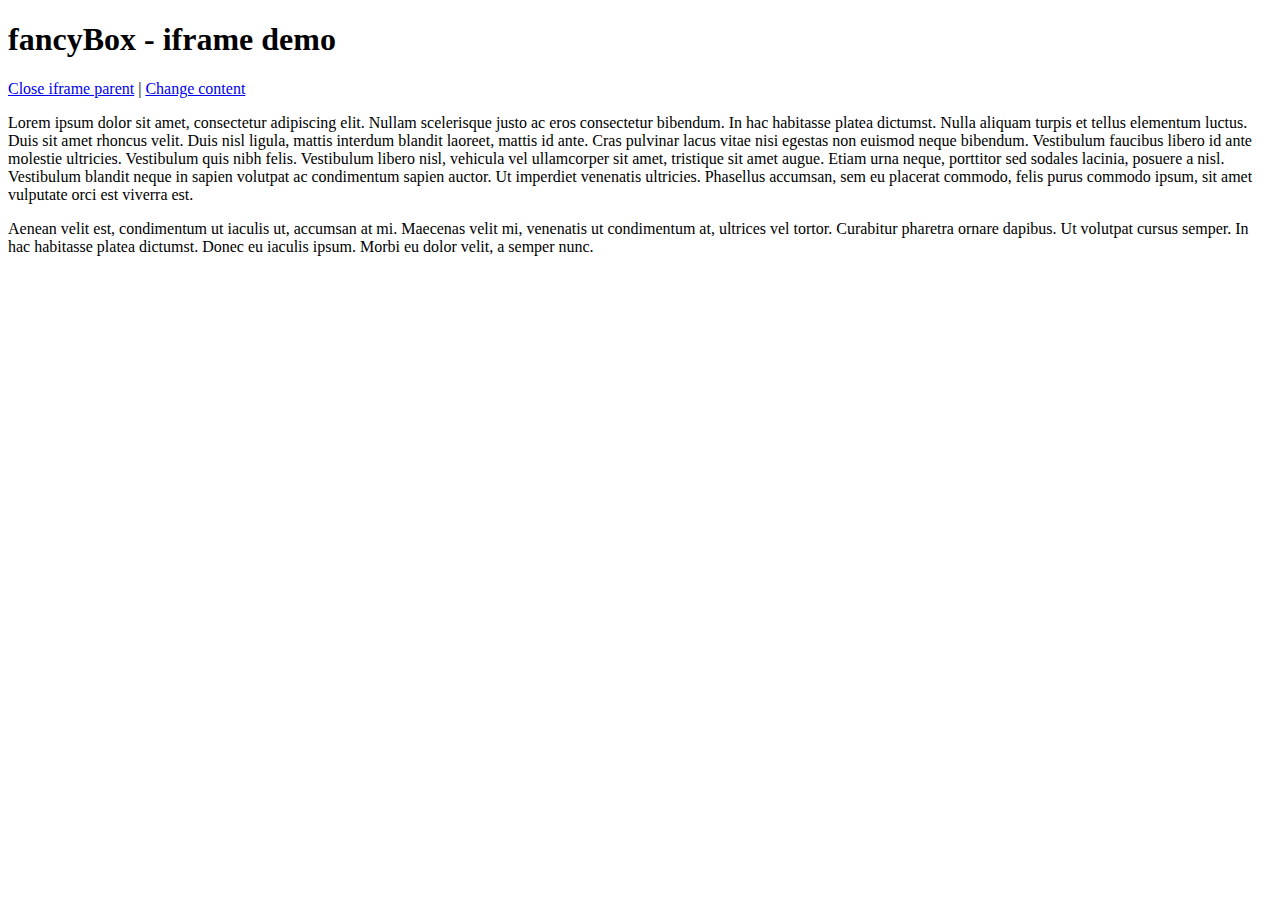
<file: vendors/fancybox/demo/iframe.html>
<!DOCTYPE html>
<html>
<head>
	<title>fancyBox - iframe demo</title>
	<meta http-equiv="Content-Type" content="text/html; charset=UTF-8" />
</head>
<body>
	<h1>fancyBox - iframe demo</h1>

	<p>
		<a href="javascript:parent.jQuery.fancybox.close();">Close iframe parent</a>

		|

		<a href="javascript:parent.jQuery.fancybox.open({href : '1_b.jpg', title : 'My title'});">Change content</a>
	</p>

	<p>
		Lorem ipsum dolor sit amet, consectetur adipiscing elit. Nullam scelerisque justo ac eros consectetur bibendum. In hac habitasse platea dictumst. Nulla aliquam turpis et tellus elementum luctus. Duis sit amet rhoncus velit. Duis nisl ligula, mattis interdum blandit laoreet, mattis id ante. Cras pulvinar lacus vitae nisi egestas non euismod neque bibendum. Vestibulum faucibus libero id ante molestie ultricies. Vestibulum quis nibh felis. Vestibulum libero nisl, vehicula vel ullamcorper sit amet, tristique sit amet augue. Etiam urna neque, porttitor sed sodales lacinia, posuere a nisl. Vestibulum blandit neque in sapien volutpat ac condimentum sapien auctor. Ut imperdiet venenatis ultricies. Phasellus accumsan, sem eu placerat commodo, felis purus commodo ipsum, sit amet vulputate orci est viverra est.
	</p>

	<p>
		Aenean velit est, condimentum ut iaculis ut, accumsan at mi. Maecenas velit mi, venenatis ut condimentum at, ultrices vel tortor. Curabitur pharetra ornare dapibus. Ut volutpat cursus semper. In hac habitasse platea dictumst. Donec eu iaculis ipsum. Morbi eu dolor velit, a semper nunc.
	</p>
</body>
</html>
</file>
<file: css/main.css>
/* normalize.css v3.0.2 | MIT License | git.io/normalize */
html {
  font-family: sans-serif; /* 1 */
  -ms-text-size-adjust: 100%; /* 2 */
  -webkit-text-size-adjust: 100%; /* 2 */
}
body {
  margin: 0;
}
article,
aside,
details,
figcaption,
figure,
footer,
header,
hgroup,
main,
menu,
nav,
section,
summary {
  display: block;
}
audio,
canvas,
progress,
video {
  display: inline-block; /* 1 */
  vertical-align: baseline; /* 2 */
}
audio:not([controls]) {
  display: none;
  height: 0;
}
[hidden],
template {
  display: none;
}
a {
  background-color: transparent;
}
a:active,
a:hover {
  outline: 0;
}
abbr[title] {
  border-bottom: 1px dotted;
}
b,
strong {
  font-weight: bold;
}
dfn {
  font-style: italic;
}
h1 {
  font-size: 2em;
  margin: 0.67em 0;
}
mark {
  background: #ff0;
  color: #000;
}
small {
  font-size: 80%;
}
sub,
sup {
  font-size: 75%;
  line-height: 0;
  position: relative;
  vertical-align: baseline;
}
sup {
  top: -0.5em;
}
sub {
  bottom: -0.25em;
}
img {
  border: 0;
}
svg:not(:root) {
  overflow: hidden;
}
figure {
  margin: 1em 40px;
}
hr {
  -moz-box-sizing: content-box;
  box-sizing: content-box;
  height: 0;
}
pre {
  overflow: auto;
}
code,
kbd,
pre,
samp {
  font-family: monospace, monospace;
  font-size: 1em;
}
button,
input,
optgroup,
select,
textarea {
  color: inherit; /* 1 */
  font: inherit; /* 2 */
  margin: 0; /* 3 */
}
button {
  overflow: visible;
}
button,
select {
  text-transform: none;
}
button,
html input[type="button"],
input[type="reset"],
input[type="submit"] {
  -webkit-appearance: button; /* 2 */
  cursor: pointer; /* 3 */
}
button[disabled],
html input[disabled] {
  cursor: default;
}
button::-moz-focus-inner,
input::-moz-focus-inner {
  border: 0;
  padding: 0;
}
input {
  line-height: normal;
}
input[type="checkbox"],
input[type="radio"] {
  box-sizing: border-box; /* 1 */
  padding: 0; /* 2 */
}
input[type="number"]::-webkit-inner-spin-button,
input[type="number"]::-webkit-outer-spin-button {
  height: auto;
}
input[type="search"] {
  -webkit-appearance: textfield; /* 1 */
  -moz-box-sizing: content-box;
  -webkit-box-sizing: content-box; /* 2 */
  box-sizing: content-box;
}
input[type="search"]::-webkit-search-cancel-button,
input[type="search"]::-webkit-search-decoration {
  -webkit-appearance: none;
}
fieldset {
  border: 1px solid #c0c0c0;
  margin: 0 2px;
  padding: 0.35em 0.625em 0.75em;
}
legend {
  border: 0; /* 1 */
  padding: 0; /* 2 */
}
textarea {
  overflow: auto;
}
optgroup {
  font-weight: bold;
}
table {
  border-collapse: collapse;
  border-spacing: 0;
}
td,
th {
  padding: 0;
}
::selection {
  background: #262a30;
  color: #fff;
}
body {
  position: relative;
  font-family: Lato, "Microsoft Jhenghei", "Hiragino Sans GB", "Microsoft YaHei", sans-serif;
  font-size: 16px;
  line-height: 1.8;
  color: #555;
  background: #fff;
}
@media (min-width: 768px) and (max-width: 991px) {
  body {
    padding-right: 0 !important;
  }
}
@media (max-width: 767px) {
  body {
    padding-right: 0 !important;
  }
}
h1,
h2,
h3,
h4,
h5,
h6 {
  margin: 0;
  padding: 0;
  font-weight: bold;
  line-height: 1;
  font-family: Cambria, Georgia, "Microsoft Jhenghei", "Hiragino Sans GB", "Microsoft YaHei", "Times New Roman", serif;
}
h1 {
  font-size: 26px;
}
@media (max-width: 767px) {
  h1 {
    font-size: 22px;
  }
}
h2 {
  font-size: 24px;
}
@media (max-width: 767px) {
  h2 {
    font-size: 20px;
  }
}
h3 {
  font-size: 22px;
}
@media (max-width: 767px) {
  h3 {
    font-size: 18px;
  }
}
h4 {
  font-size: 20px;
}
@media (max-width: 767px) {
  h4 {
    font-size: 16px;
  }
}
h5 {
  font-size: 18px;
}
@media (max-width: 767px) {
  h5 {
    font-size: 14px;
  }
}
h6 {
  font-size: 16px;
}
@media (max-width: 767px) {
  h6 {
    font-size: 12px;
  }
}
p {
  margin: 20px 0;
}
a {
  color: #222;
  text-decoration: none;
  border-bottom: 1px solid #999;
}
a:hover {
  border-bottom-color: #222;
}
ul {
  list-style: none;
}
blockquote {
  margin: 0;
  padding: 0;
}
img {
  display: block;
  margin: auto 0;
  max-width: 100%;
  height: auto;
}
h2,
h3,
h4,
h5,
h6 {
  margin: 60px 0 15px;
}
ul {
  list-style: square;
}
hr {
  margin: 40px 0;
  height: 3px;
  border: none;
  background-color: #ddd;
  background-image: repeating-linear-gradient(-45deg, #fff, #fff 4px, transparent 4px, transparent 8px);
}
blockquote {
  padding: 0 15px;
  color: #666;
  border-left: 4px solid #ddd;
}
blockquote cite::before {
  content: "-";
  padding: 0 5px;
}
dt {
  font-weight: 700;
}
dd {
  margin: 0;
  padding: 0;
}
.pullquote {
  width: 45%;
}
.pullquote.left {
  float: left;
  margin-left: 5px;
  margin-right: 10px;
}
.pullquote.right {
  float: right;
  margin-left: 10px;
  margin-right: 5px;
}
.highlight table,
.gist table {
  width: auto;
}
.highlight table td,
.gist table td {
  border: none;
}
.highlight a,
.gist a {
  color: #222 !important;
  text-decoration: none !important;
}
.video-container {
  position: relative;
  padding-top: 60%;
  height: 0;
  overflow: hidden;
}
.video-container iframe,
.video-container object,
.video-container embed {
  position: absolute;
  top: 0;
  left: 0;
  width: 100%;
  height: 100%;
}
table {
  width: 100%;
  border-collapse: collapse;
  border-spacing: 0;
}
caption,
th,
td {
  text-align: left;
  vertical-align: middle;
  font-weight: normal;
}
th {
  font-weight: 700;
  border-bottom: 3px solid #ddd;
  padding-bottom: 10px;
}
td {
  border-bottom: 1px solid #ddd;
  padding: 10px 0;
}
.text-left {
  text-align: left;
}
.text-center {
  text-align: center;
}
.text-right {
  text-align: right;
}
.text-justify {
  text-align: justify;
}
.text-nowrap {
  white-space: nowrap;
}
.text-lowercase {
  text-transform: lowercase;
}
.text-uppercase {
  text-transform: uppercase;
}
.text-capitalize {
  text-transform: capitalize;
}
.center-block {
  display: block;
  margin-left: auto;
  margin-right: auto;
}
.clearfix:before,
.clearfix:after {
  content: " ";
  display: table;
}
.clearfix:after {
  clear: both;
}
.full-image.full-image.full-image {
  border: none;
}
@media (min-width: 992px) {
  .full-image.full-image.full-image {
    max-width: none;
    width: 126%;
    margin: 0 -13%;
  }
}
.blockquote-center,
.page-home .post-type-quote blockquote,
.page-post-detail .post-type-quote blockquote {
  position: relative;
  margin: 40px 0;
  padding: 0;
  border-left: none;
  text-align: center;
}
.blockquote-center::before,
.page-home .post-type-quote blockquote::before,
.page-post-detail .post-type-quote blockquote::before,
.blockquote-center::after,
.page-home .post-type-quote blockquote::after,
.page-post-detail .post-type-quote blockquote::after {
  position: absolute;
  content: ' ';
  display: block;
  width: 100%;
  height: 24px;
  opacity: 0.2;
  background: url("[data-uri]") no-repeat;
  background-position: 0 -7px;
  background-size: 24px 24px;
}
.blockquote-center::before,
.page-home .post-type-quote blockquote::before,
.page-post-detail .post-type-quote blockquote::before {
  top: -20px;
  border-top: 1px solid #ccc;
}
.blockquote-center::after,
.page-home .post-type-quote blockquote::after,
.page-post-detail .post-type-quote blockquote::after {
  bottom: -20px;
  border-bottom: 1px solid #ccc;
  background-position: 100% 7px;
}
.blockquote-center p,
.page-home .post-type-quote blockquote p,
.page-post-detail .post-type-quote blockquote p,
.blockquote-center div,
.page-home .post-type-quote blockquote div,
.page-post-detail .post-type-quote blockquote div {
  text-align: center;
}
.use-motion .motion-element {
  opacity: 0;
}
@font-face {
  font-family: 'Lato';
  src: url("../fonts/lato/Lato-Regular.eot"); /* IE9 Compat Modes */
  src: url("../fonts/lato/Lato-Regular.eot?#iefix") format('embedded-opentype'), url("../fonts/lato/Lato-Regular.woff") format('woff'), url("../fonts/lato/Lato-Regular.ttf") format('truetype');
  font-style: normal;
  font-weight: normal;
  text-rendering: optimizeLegibility;
}
@font-face {
  font-family: 'Lato';
  src: url("../fonts/lato/Lato-Bold.eot"); /* IE9 Compat Modes */
  src: url("../fonts/lato/Lato-Bold.eot?#iefix") format('embedded-opentype'), url("../fonts/lato/Lato-Bold.woff") format('woff'), url("../fonts/lato/Lato-Bold.ttf") format('truetype');
  font-style: normal;
  font-weight: bold;
  text-rendering: optimizeLegibility;
}
@font-face {
  font-family: 'Lato';
  src: url("../fonts/lato/Lato-Italic.eot"); /* IE9 Compat Modes */
  src: url("../fonts/lato/Lato-Italic.eot?#iefix") format('embedded-opentype'), url("../fonts/lato/Lato-Italic.woff") format('woff'), url("../fonts/lato/Lato-Italic.ttf") format('truetype');
  font-style: italic;
  font-weight: normal;
  text-rendering: optimizeLegibility;
}
@font-face {
  font-family: 'Lato';
  src: url("../fonts/lato/Lato-BoldItalic.eot"); /* IE9 Compat Modes */
  src: url("../fonts/lato/Lato-BoldItalic.eot?#iefix") format('embedded-opentype'), url("../fonts/lato/Lato-BoldItalic.woff") format('woff'), url("../fonts/lato/Lato-BoldItalic.ttf") format('truetype');
  font-style: italic;
  font-weight: bold;
  text-rendering: optimizeLegibility;
}
@font-face {
  font-family: 'linecons';
  src: url("../fonts/icon-linecons/icomoon.eot?-9394c0");
  src: url("../fonts/icon-linecons/icomoon.eot?#iefix-9394c0") format('embedded-opentype'), url("../fonts/icon-linecons/icomoon.woff?-9394c0") format('woff'), url("../fonts/icon-linecons/icomoon.ttf?-9394c0") format('truetype'), url("../fonts/icon-linecons/icomoon.svg?-9394c0#linecons") format('svg');
  font-weight: normal;
  font-style: normal;
}
[class^="icon-"],
[class*=" icon-"] {
  font-family: 'linecons';
  speak: none;
  font-style: normal;
  font-weight: normal;
  font-variant: normal;
  text-transform: none;
  line-height: 1;
/* Better Font Rendering =========== */
  -webkit-font-smoothing: antialiased;
  -moz-osx-font-smoothing: grayscale;
}
.icon-logo {
  font-size: 24px;
  color: #fff;
}
.icon-home,
.icon-categories,
.icon-archives,
.icon-tags,
.icon-about,
.icon-feed {
  font-size: 24px;
  color: #000;
}
.icon-external-link {
  font-size: 14px;
}
.icon-heart {
  font-size: 14px;
}
.menu-item-icon.menu-item-icon.menu-item-icon {
  font-size: 20px;
}
.icon-external-link {
  font-size: 14px;
}
.icon-logo:before {
  content: "\e629";
}
.icon-home:before {
  content: "\e62e";
}
.icon-categories:before {
  content: "\e620";
}
.icon-archives:before {
  content: "\e625";
}
.icon-tags:before {
  content: "\e60c";
}
.icon-feed:before {
  content: "\e60e";
}
.icon-heart:before {
  content: "\e600";
}
.icon-about:before {
  content: "\e607";
}
.icon-external-link:before {
  content: "\e622";
}
.icon-heart:before {
  content: "\e600";
}
.icon-cloud:before {
  content: "\e601";
}
.icon-star:before {
  content: "\e602";
}
.icon-tv:before {
  content: "\e603";
}
.icon-sound:before {
  content: "\e604";
}
.icon-video:before {
  content: "\e605";
}
.icon-trash:before {
  content: "\e606";
}
.icon-user:before {
  content: "\e607";
}
.icon-key:before {
  content: "\e608";
}
.icon-search:before {
  content: "\e609";
}
.icon-settings:before {
  content: "\e60a";
}
.icon-camera:before {
  content: "\e60b";
}
.icon-tag:before {
  content: "\e60c";
}
.icon-lock:before {
  content: "\e60d";
}
.icon-bulb:before {
  content: "\e60e";
}
.icon-pen:before {
  content: "\e60f";
}
.icon-diamond:before {
  content: "\e610";
}
.icon-display:before {
  content: "\e611";
}
.icon-location:before {
  content: "\e612";
}
.icon-eye:before {
  content: "\e617";
}
.icon-bubble:before {
  content: "\e618";
}
.icon-stack:before {
  content: "\e619";
}
.icon-cup:before {
  content: "\e61a";
}
.icon-phone:before {
  content: "\e61b";
}
.icon-news:before {
  content: "\e61c";
}
.icon-mail:before {
  content: "\e61d";
}
.icon-like:before {
  content: "\e61e";
}
.icon-photo:before {
  content: "\e61f";
}
.icon-note:before {
  content: "\e620";
}
.icon-clock:before {
  content: "\e621";
}
.icon-paperplane:before {
  content: "\e622";
}
.icon-params:before {
  content: "\e623";
}
.icon-banknote:before {
  content: "\e624";
}
.icon-data:before {
  content: "\e625";
}
.icon-music:before {
  content: "\e626";
}
.icon-megaphone:before {
  content: "\e627";
}
.icon-study:before {
  content: "\e628";
}
.icon-lab:before {
  content: "\e629";
}
.icon-food:before {
  content: "\e62a";
}
.icon-t-shirt:before {
  content: "\e62b";
}
.icon-fire:before {
  content: "\e62c";
}
.icon-clip:before {
  content: "\e62d";
}
.icon-shop:before {
  content: "\e62e";
}
.icon-calendar:before {
  content: "\e62f";
}
.icon-wallet:before {
  content: "\e630";
}
.icon-vynil:before {
  content: "\e631";
}
.icon-truck:before {
  content: "\e632";
}
.icon-world:before {
  content: "\e633";
}
.post pre,
.post .highlight {
  background: #f7f7f7;
  margin: 20px 0;
  padding: 15px;
  overflow: auto;
  font-size: 13px;
  color: #4d4d4c;
  line-height: 1.2;
}
.post .highlight .gutter pre,
.post .gist .gist-file .gist-data .line-numbers {
  color: #666;
}
.post pre,
.post code {
  font-family: "PT Mono", Consolas, Monaco, Menlo, monospace;
}
.post code {
  background: #eee;
  text-shadow: 0 1px #fff;
  padding: 0 0.3em;
}
.post pre code {
  background: none;
  text-shadow: none;
  padding: 0;
}
.post .highlight pre {
  border: none;
  margin: 0;
  padding: 0;
}
.post .highlight table {
  margin: 0;
  width: auto;
}
.post .highlight td {
  border: none;
  padding: 0;
}
.post .highlight figcaption {
  font-size: 0.85em;
  color: #8e908c;
  line-height: 1em;
  margin-bottom: 1em;
}
.post .highlight figcaption:before,
.post .highlight figcaption:after {
  content: " ";
  display: table;
}
.post .highlight figcaption:after {
  clear: both;
}
.post .highlight figcaption a {
  float: right;
}
.post .highlight .gutter pre {
  text-align: right;
  padding-right: 20px;
}
.post .highlight .line {
  height: 20px;
}
.post .gist {
  margin: 20px 0;
  border-style: solid;
  border-color: #ccc;
  border-width: 1px 0;
  background: #f7f7f7;
  padding: 15px 40px 15px 15px;
}
.post .gist .gist-file {
  border: none;
  font-family: "PT Mono", Consolas, Monaco, Menlo, monospace;
  margin: 0;
}
.post .gist .gist-file .gist-data {
  background: none;
  border: none;
}
.post .gist .gist-file .gist-data .line-numbers {
  background: none;
  border: none;
  padding: 0 20px 0 0;
}
.post .gist .gist-file .gist-data .line-data {
  padding: 0 !important;
}
.post .gist .gist-file .highlight {
  margin: 0;
  padding: 0;
  border: none;
}
.post .gist .gist-file .gist-meta {
  background: #f7f7f7;
  color: #8e908c;
  font: 13px Lato, "Microsoft Jhenghei", "Hiragino Sans GB", "Microsoft YaHei", sans-serif;
  text-shadow: 0 0;
  padding: 0;
  margin-top: 1em;
  margin-left: 40px;
}
.post .gist .gist-file .gist-meta a {
  color: color-link;
  font-weight: normal;
}
.post .gist .gist-file .gist-meta a:hover {
  text-decoration: underline;
}
pre .comment {
  color: #8e908c;
}
pre .variable,
pre .attribute,
pre .tag,
pre .regexp,
pre .ruby .constant,
pre .xml .tag .title,
pre .xml .pi,
pre .xml .doctype,
pre .html .doctype,
pre .css .id,
pre .css .class,
pre .css .pseudo {
  color: #c82829;
}
pre .number,
pre .preprocessor,
pre .built_in,
pre .literal,
pre .params,
pre .constant {
  color: #f5871f;
}
pre .ruby .class .title,
pre .css .rules .attribute {
  color: #718c00;
}
pre .string,
pre .value,
pre .inheritance,
pre .header,
pre .ruby .symbol,
pre .xml .cdata {
  color: #718c00;
}
pre .title,
pre .css .hexcolor {
  color: #3e999f;
}
pre .function,
pre .python .decorator,
pre .python .title,
pre .ruby .function .title,
pre .ruby .title .keyword,
pre .perl .sub,
pre .javascript .title,
pre .coffeescript .title {
  color: #4271ae;
}
pre .keyword,
pre .javascript .function {
  color: #8959a8;
}
html,
body {
  height: 100%;
}
.container {
  position: relative;
  min-height: 100%;
}
.header-inner {
  margin: 0 auto;
  padding: 100px 0 70px;
  width: 960px;
}
.one-column .header-inner {
  width: 700px;
}
.main {
  padding-bottom: 150px;
}
.main-inner {
  margin: 0 auto;
  width: 960px;
}
.one-column .main-inner {
  width: 700px;
}
.main-inner .content {
  width: 700px;
}
.footer {
  position: absolute;
  left: 0;
  bottom: 0;
  width: 100%;
  min-height: 50px;
}
.footer-inner {
  margin: 20px auto;
  width: 960px;
}
.one-column .footer-inner {
  width: 700px;
}
.headband {
  height: 3px;
  background: #222;
}
.header {
  background: #fff;
}
.header-inner {
  position: relative;
}
.site-meta {
  text-align: center;
}
@media (max-width: 767px) {
  .site-meta {
    text-align: center;
  }
}
.brand {
  position: relative;
  display: inline-block;
  padding: 0 25px;
  color: #fff;
  background: #222;
  border-bottom: none;
  font-family: Lato, "Microsoft Jhenghei", "Hiragino Sans GB", "Microsoft YaHei", sans-serif;
}
.logo {
  display: inline-block;
  margin-right: 5px;
  line-height: 36px;
  vertical-align: top;
}
.site-title {
  display: inline-block;
  vertical-align: top;
  line-height: 36px;
  font-size: 20px;
  font-weight: normal;
}
.use-motion .brand {
  opacity: 0;
}
.use-motion .logo,
.use-motion .site-title {
  opacity: 0;
  position: relative;
  top: -10px;
}
.menu {
  margin-top: 20px;
  padding-left: 0;
  text-align: center;
}
.menu .menu-item {
  display: inline-block;
  margin-left: 20px;
}
@media screen and (max-width: 767px) {
  .menu .menu-item {
    margin-top: 10px;
  }
}
.menu .menu-item:first-child {
  margin-left: 0;
}
.menu .menu-item a {
  display: block;
  font-size: 13px;
  text-transform: capitalize;
  line-height: 1.5;
  border-bottom: 1px solid transparent;
  transition-property: border-color;
  transition-duration: 0.2s;
  transition-timing-function: ease-in-out;
  transition-delay: 0s;
}
.menu .menu-item a:hover {
  border-bottom-color: #222;
}
input.menu-search-input {
  background-repeat: no-repeat;
  background-position: 5px center;
  width: 70px;
  height: 20px;
  padding: 3px 9px 3px 23px;
  border-radius: 25px;
  border: 1px solid #c4c4c4;
  box-shadow: inset 1px 1px 1px 1px rgba(0,0,0,0.17);
  color: #555;
  font-size: 13px;
  background-image: url("/images/searchicon.png");
  background-size: 15px 15px;
}
.menu .menu-item-search .st-search-input {
  width: 80px;
  float: left;
}
.theme-next-mist .menu .menu-item-search .st-search-input {
  float: none;
}
@media screen and (max-width: 767px) {
  .menu .menu-item-search {
    margin-bottom: 15px;
    display: block;
  }
  .menu .menu-item-search .st-search-input {
    width: auto;
    float: none;
  }
}
.translation {
  margin-top: -20px;
  font-size: 14px;
  color: #999;
}
.post:last-child .post-eof.post-eof.post-eof {
  display: none;
}
.sidebar-toggle {
  position: fixed;
  right: 50px;
  bottom: 45px;
  width: 15px;
  height: 15px;
  padding: 5px;
  background: #222;
  line-height: 0;
  z-index: 1050;
  cursor: pointer;
  -webkit-transform: translateZ(0);
}
@media (min-width: 768px) and (max-width: 991px) {
  .sidebar-toggle {
    display: none;
  }
}
@media (max-width: 767px) {
  .sidebar-toggle {
    display: none;
  }
}
.sidebar-toggle-line {
  position: relative;
  display: inline-block;
  vertical-align: top;
  height: 2px;
  width: 100%;
  background: #fff;
  margin-top: 3px;
}
.sidebar-toggle-line:first-child {
  margin-top: 0;
}
.sidebar {
  width: 0;
  position: fixed;
  right: 0;
  top: 0;
  bottom: 0;
  z-index: 1040;
  box-shadow: inset 0 2px 6px #000;
  background: #222;
  -webkit-transform: translateZ(0);
}
.sidebar a {
  color: #999;
  border-bottom-color: #555;
}
.sidebar a:hover {
  color: #eee;
}
@media (min-width: 768px) and (max-width: 991px) {
  .sidebar {
    display: none !important;
  }
}
@media (max-width: 767px) {
  .sidebar {
    display: none !important;
  }
}
.sidebar-inner {
  position: relative;
  padding: 20px 10px;
  color: #999;
  text-align: center;
}
.site-author-image {
  display: block;
  margin: 0 auto;
  max-width: 96px;
  height: auto;
  border: 2px solid #333;
  padding: 2px;
}
.site-author-name {
  margin: 5px 0 0;
  color: #f5f5f5;
}
.site-description {
  margin-top: 5px;
  font-size: 14px;
  color: #555;
}
.site-state {
  overflow: hidden;
  line-height: 1.4;
}
.site-state-item {
  display: inline-block;
  padding: 0 15px;
  border-left: 1px solid #333;
}
.site-state-item:first-child {
  border-left: none;
}
.site-state-item a {
  border-bottom: none;
}
.site-state-item-count {
  display: block;
  text-align: center;
  font-size: 18px;
}
.site-state-item-name {
  font-size: 13px;
}
.feed-link {
  margin-top: 20px;
}
.feed-link a {
  display: inline-block;
  padding: 0 15px;
  color: #fc6423;
  border: 1px solid #fc6423;
  border-radius: 4px;
}
.feed-link a i {
  color: #fc6423;
  font-size: 14px;
}
.feed-link a:hover {
  color: #fff;
  background: #fc6423;
}
.feed-link a:hover i {
  color: #fff;
}
.links-of-author {
  margin-top: 20px;
}
.links-of-author a {
  display: inline-block;
  vertical-align: middle;
  margin-right: 10px;
  margin-bottom: 10px;
  border-bottom-color: #555;
  font-size: 13px;
}
.links-of-author a:before {
  display: inline-block;
  vertical-align: middle;
  margin-right: 3px;
  content: " ";
  width: 4px;
  height: 4px;
  border-radius: 50%;
  background: #bff;
}
.sidebar-nav {
  margin: 0;
  padding-left: 0;
}
.sidebar-nav li {
  display: inline-block;
  cursor: pointer;
  border-bottom: 1px solid transparent;
  font-size: 15px;
}
.sidebar-nav li:hover {
  color: #f5f5f5;
}
.page-post-detail .sidebar-nav-toc {
  padding: 0 5px;
}
.page-post-detail .sidebar-nav-overview {
  margin-left: 10px;
}
.sidebar-nav .sidebar-nav-active {
  color: #87daff;
  border-bottom-color: #87daff;
}
.sidebar-nav .sidebar-nav-active:hover {
  color: #87daff;
}
.post-toc {
  overflow: hidden;
  position: relative;
}
.post-toc-empty {
  font-size: 14px;
  color: #666;
}
.post-toc ol {
  overflow: auto;
  margin: 0;
  padding: 0 10px 10px;
  text-align: left;
  list-style: none;
  font-size: 14px;
}
.post-toc ol a {
  color: #999;
}
.post-toc ol a:hover {
  color: #ccc;
}
.post-toc .nav .nav-child {
  display: none;
}
.post-toc .nav .active .nav-child {
  display: block;
}
.post-toc .nav .active > a {
  color: #ccc;
}
.post-toc .nav .active-current > a {
  color: #87daff;
}
.post-toc .nav .active-current > a:hover {
  color: #87daff;
}
.post-toc-indicator {
  height: 20px;
  opacity: 0.4;
  background: no-repeat 10px 50%;
  background-size: 10px 12px;
}
.post-toc-indicator-top {
  opacity: 0;
  margin-top: 10px;
  background-image: url("[data-uri]");
}
.post-toc-indicator-bottom {
  position: absolute;
  width: 100%;
  background-image: url("[data-uri]");
}
.footer {
  font-size: 14px;
  color: #999;
}
.footer img {
  border: none;
}
.footer-inner {
  text-align: center;
}
.with-love {
  display: inline-block;
  margin: 0 5px;
}
.powered-by,
.theme-info {
  display: inline-block;
}
.powered-by {
  margin-right: 10px;
}
.powered-by::after {
  content: "|";
  padding-left: 10px;
}
.cc-license {
  margin-top: 10px;
  text-align: center;
}
.cc-license .cc-opacity {
  opacity: 0.7;
  border-bottom: none;
}
.cc-license .cc-opacity:hover {
  opacity: 0.9;
}
.cc-license img {
  display: inline-block;
}
@media (max-width: 767px) {
  body {
    font-size: 14px;
  }
  .header-inner,
  .one-column .header-inner,
  .main-inner,
  .one-column .main-inner,
  .main-inner .content,
  .footer-inner,
  .one-column .footer-inner {
    width: auto;
  }
  .main-inner {
    margin: 20px auto 0;
  }
  .footer-inner {
    padding: 0 10px;
  }
}
.btn {
  display: inline-block;
  padding: 0 20px;
  font-size: 15px;
  color: #fff;
  background: #222;
  border: 2px solid #222;
  text-decoration: none;
  transition-property: background-color;
  transition-duration: 0.2s;
  transition-timing-function: ease-in-out;
  transition-delay: 0s;
}
.btn:hover {
  border-color: #222;
  color: #222;
  background: #fff;
}
.posts-expand {
  padding-top: 40px;
}
@media (max-width: 767px) {
  .posts-expand {
    margin: 0 20px;
  }
  .post-body pre,
  .post-body .highlight {
    margin: 0 -20px;
    padding: 10px 20px;
  }
  .post-body pre .gutter pre,
  .post-body .highlight .gutter pre {
    padding-right: 10px;
  }
}
.posts-expand .post-title {
  font-size: 26px;
  text-align: center;
}
@media (max-width: 767px) {
  .posts-expand .post-title {
    font-size: 22px;
  }
}
.posts-expand .post-title-link {
  display: inline-block;
  position: relative;
  color: #555;
  border-bottom: none;
  line-height: 1.2;
  vertical-align: top;
}
.posts-expand .post-title-link::before {
  content: "";
  position: absolute;
  width: 100%;
  height: 2px;
  bottom: 0;
  left: 0;
  background-color: #000;
  visibility: hidden;
  transform: scaleX(0);
  transition-duration: 0.2s;
  transition-timing-function: ease-in-out;
  transition-delay: 0s;
}
.posts-expand .post-title-link:hover::before {
  visibility: visible;
  transform: scaleX(1);
}
.posts-expand .post-meta {
  margin: 3px 0 60px 0;
  color: #999;
  font-size: 12px;
  text-align: center;
}
.posts-expand .post-meta .post-category-list {
  display: inline-block;
  margin: 0;
  padding: 3px;
}
.posts-expand .post-meta .post-category-list-link {
  color: #999;
}
.posts-expand .post-body {
  text-align: justify;
}
.posts-expand .post-body h2,
.posts-expand .post-body h3,
.posts-expand .post-body h4,
.posts-expand .post-body h5,
.posts-expand .post-body h6 {
  padding-top: 10px;
}
.posts-expand .post-body img {
  box-sizing: border-box;
  margin: auto;
  padding: 3px;
  border: 1px solid #ddd;
}
.posts-expand .post-tags {
  margin-top: 40px;
  text-align: center;
}
.posts-expand .post-tags a {
  display: inline-block;
  margin-right: 10px;
  font-size: 13px;
}
.post-nav {
  overflow: hidden;
  margin-top: 60px;
  padding: 10px;
  white-space: nowrap;
  border-top: 1px solid #eee;
}
.post-nav-item {
  display: inline-block;
  width: 50%;
  white-space: normal;
}
.post-nav-item a {
  position: relative;
  display: inline-block;
  line-height: 25px;
  font-size: 14px;
  color: #555;
  border-bottom: none;
}
.post-nav-item a:hover {
  color: #222;
  font-weight: bold;
  border-bottom: none;
}
.post-nav-item a:active {
  top: 2px;
}
.post-nav-item a:before,
.post-nav-item a:after {
  display: inline-block;
  width: 16px;
  height: 25px;
  vertical-align: top;
  opacity: 0.4;
  background-size: 16px;
}
.post-nav-prev a:before {
  content: ' ';
  background: url("[data-uri]") no-repeat 0 50%;
  background-size: 8px;
}
.post-nav-prev a:hover:before {
  opacity: 1;
}
.post-nav-next {
  text-align: right;
}
.post-nav-next a:after {
  content: ' ';
  background: url("[data-uri]") no-repeat 100% 50%;
  background-size: 8px;
}
.post-nav-next a:hover:after {
  opacity: 1;
}
.posts-expand .post-eof {
  display: block;
  margin: 160px auto 120px;
  width: 8%;
  height: 1px;
  background: #ccc;
  text-align: center;
}
.post-more-link {
  margin-top: 50px;
}
@media (max-width: 767px) {
  .posts-collapse {
    margin: 0 20px;
  }
  .posts-collapse .post-title,
  .posts-collapse .post-meta {
    display: block;
    width: auto;
    text-align: left;
  }
}
.posts-collapse {
  margin-left: 55px;
}
@media (max-width: 767px) {
  .posts-collapse {
    margin: 0 20px;
  }
}
.posts-collapse .collection-title {
  position: relative;
  margin: 60px 0;
}
.posts-collapse .collection-title h2 {
  margin-left: 20px;
}
.posts-collapse .collection-title small {
  color: #bbb;
}
.posts-collapse .collection-title::before {
  content: " ";
  position: absolute;
  left: 0;
  top: 50%;
  margin-left: -4px;
  margin-top: -4px;
  width: 8px;
  height: 8px;
  background: #bbb;
  border-radius: 50%;
}
.posts-collapse .post {
  margin: 30px 0;
}
.posts-collapse .post-header {
  position: relative;
  transition-duration: 0.2s;
  transition-timing-function: ease-in-out;
  transition-delay: 0s;
  transition-property: border;
  border-bottom: 1px dashed #ccc;
}
.posts-collapse .post-header::before {
  content: " ";
  position: absolute;
  left: 0;
  top: 12px;
  width: 6px;
  height: 6px;
  margin-left: -4px;
  background: #bbb;
  border-radius: 50%;
  border: 1px solid #fff;
  transition-duration: 0.2s;
  transition-timing-function: ease-in-out;
  transition-delay: 0s;
  transition-property: background;
}
.posts-collapse .post-header:hover {
  border-bottom-color: #666;
}
.posts-collapse .post-header:hover::before {
  background: #222;
}
.posts-collapse .post-meta {
  position: absolute;
  font-size: 12px;
  left: 20px;
  top: 5px;
}
.posts-collapse .post-comments-count {
  display: none;
}
.posts-collapse .post-title {
  margin-left: 60px;
  font-size: 16px;
  font-weight: normal;
  font-family: Lato, "Microsoft Jhenghei", "Hiragino Sans GB", "Microsoft YaHei", sans-serif;
  line-height: inherit;
}
.posts-collapse .post-title::after {
  margin-left: 3px;
  opacity: 0.6;
}
.posts-collapse .post-title a {
  color: #666;
  border-bottom: none;
}
.page-home .post-type-quote .post-header,
.page-post-detail .post-type-quote .post-header,
.page-home .post-type-quote .post-tags,
.page-post-detail .post-type-quote .post-tags {
  display: none;
}
.pagination {
  margin: 120px 0 40px;
  text-align: center;
  border-top: 1px solid #eee;
}
.page-number-basic,
.pagination .prev,
.pagination .next,
.pagination .page-number,
.pagination .space {
  display: inline-block;
  position: relative;
  top: -1px;
  margin: 0 10px;
  padding: 0 10px;
  line-height: 30px;
}
@media (max-width: 767px) {
  .page-number-basic,
  .pagination .prev,
  .pagination .next,
  .pagination .page-number,
  .pagination .space {
    margin: 0 5px;
  }
}
.pagination .prev,
.pagination .next,
.pagination .page-number {
  border-bottom: 0;
  border-top: 1px solid #eee;
  transition-property: border-color;
  transition-duration: 0.2s;
  transition-timing-function: ease-in-out;
  transition-delay: 0s;
}
.pagination .prev:hover,
.pagination .next:hover,
.pagination .page-number:hover {
  border-top-color: #222;
}
.pagination .space {
  padding: 0;
  margin: 0;
}
.pagination .prev {
  margin-left: 0;
}
.pagination .next {
  margin-right: 0;
}
.pagination .page-number.current {
  color: #fff;
  background: #ccc;
  border-top-color: #ccc;
}
@media (max-width: 767px) {
  .pagination {
    border-top: none;
  }
  .pagination .prev,
  .pagination .next,
  .pagination .page-number {
    margin-bottom: 10px;
    border-top: 0;
    border-bottom: 1px solid #eee;
  }
  .pagination .prev:hover,
  .pagination .next:hover,
  .pagination .page-number:hover {
    border-bottom-color: #222;
  }
}
.comments {
  margin-top: 60px;
}
.tag-cloud {
  text-align: center;
}
.tag-cloud a {
  display: inline-block;
  margin: 10px;
}
.post-gallery {
  overflow: hidden;
  display: table;
  border-spacing: 10px;
  border-collapse: separate;
}
.post-gallery a {
  display: table-cell;
  width: 25%;
  height: 100px;
  text-align: center;
  vertical-align: middle;
  border: none;
}
.post-gallery .post-gallery-img img {
  max-width: 100%;
  max-height: 100%;
  border: none;
}
.fancybox-close,
.fancybox-close:hover {
  border: none;
}
.back-to-top {
  position: fixed;
  bottom: 19px;
  right: 50px;
  z-index: 1050;
  width: 15px;
  height: 13px;
  padding: 5px;
  background: #222;
  color: #fff;
  cursor: pointer;
  -webkit-transform: translateZ(0);
}
@media (max-width: 767px) {
  .back-to-top {
    display: none;
  }
}
@media (min-width: 768px) and (max-width: 991px) {
  .back-to-top {
    display: none;
  }
}
.back-to-top:before {
  display: block;
  content: " ";
  margin-top: 2px;
  width: 0;
  height: 0;
  border-width: 0 7px 8px 7px;
  border-color: transparent transparent #fff transparent;
  border-style: solid;
}
.theme-next #ds-thread #ds-reset {
  color: #555;
}
.theme-next #ds-thread #ds-reset .ds-replybox {
  margin-bottom: 30px;
}
.theme-next #ds-thread #ds-reset .ds-replybox .ds-avatar,
.theme-next #ds-reset .ds-avatar img {
  box-shadow: none;
}
.theme-next #ds-thread #ds-reset .ds-textarea-wrapper {
  border-color: #c7d4e1;
  background: none;
  border-top-right-radius: 3px;
  border-top-left-radius: 3px;
}
.theme-next #ds-thread #ds-reset .ds-textarea-wrapper textarea {
  height: 60px;
}
.theme-next #ds-reset .ds-rounded-top {
  border-radius: 0;
}
.theme-next #ds-thread #ds-reset .ds-post-toolbar {
  box-sizing: border-box;
  border: 1px solid #c7d4e1;
  background: #f6f8fa;
}
.theme-next #ds-thread #ds-reset .ds-post-options {
  height: 40px;
  border: none;
  background: none;
}
.theme-next #ds-thread #ds-reset .ds-toolbar-buttons {
  top: 11px;
}
.theme-next #ds-thread #ds-reset .ds-sync {
  top: 5px;
}
.theme-next #ds-thread #ds-reset .ds-post-button {
  top: 4px;
  right: 5px;
  width: 90px;
  height: 30px;
  border: 1px solid #c5ced7;
  border-radius: 3px;
  background-image: linear-gradient(#fbfbfc, #f5f7f9);
  color: #60676d;
}
.theme-next #ds-thread #ds-reset .ds-post-button:hover {
  background-position: 0 -30px;
  color: #60676d;
}
.theme-next #ds-thread #ds-reset .ds-comments-info {
  padding: 10px 0;
}
.theme-next #ds-thread #ds-reset .ds-sort {
  display: none;
}
.theme-next #ds-thread #ds-reset li.ds-tab a.ds-current {
  border: none;
  background: #f6f8fa;
  color: #60676d;
}
.theme-next #ds-thread #ds-reset li.ds-tab a.ds-current:hover {
  background-color: #e9f0f7;
  color: #60676d;
}
.theme-next #ds-thread #ds-reset li.ds-tab a {
  border-radius: 2px;
  padding: 5px;
}
.theme-next #ds-thread #ds-reset .ds-login-buttons p {
  color: #999;
  line-height: 36px;
}
.theme-next #ds-thread #ds-reset .ds-login-buttons .ds-service-list li {
  height: 28px;
}
.theme-next #ds-thread #ds-reset .ds-service-list a {
  background: none;
  padding: 5px;
  border: 1px solid;
  border-radius: 3px;
  text-align: center;
}
.theme-next #ds-thread #ds-reset .ds-service-list a:hover {
  color: #fff;
  background: #666;
}
.theme-next #ds-thread #ds-reset .ds-service-list .ds-weibo {
  color: #fc9b00;
  border-color: #fc9b00;
}
.theme-next #ds-thread #ds-reset .ds-service-list .ds-weibo:hover {
  background: #fc9b00;
}
.theme-next #ds-thread #ds-reset .ds-service-list .ds-qq {
  color: #60a3ec;
  border-color: #60a3ec;
}
.theme-next #ds-thread #ds-reset .ds-service-list .ds-qq:hover {
  background: #60a3ec;
}
.theme-next #ds-thread #ds-reset .ds-service-list .ds-renren {
  color: #2e7ac4;
  border-color: #2e7ac4;
}
.theme-next #ds-thread #ds-reset .ds-service-list .ds-renren:hover {
  background: #2e7ac4;
}
.theme-next #ds-thread #ds-reset .ds-service-list .ds-douban {
  color: #37994c;
  border-color: #37994c;
}
.theme-next #ds-thread #ds-reset .ds-service-list .ds-douban:hover {
  background: #37994c;
}
.theme-next #ds-thread #ds-reset .ds-service-list .ds-more-services {
  border: none;
}
.theme-next #ds-thread #ds-reset .ds-service-list .ds-more-services:hover {
  background: none;
}
.page-home .post-tags {
  display: none;
}
.use-motion .post {
  opacity: 0;
}
.page-archive .archive-page-counter {
  position: relative;
  top: 3px;
  left: 20px;
}
@media (max-width: 767px) {
  .page-archive .archive-page-counter {
    top: 5px;
  }
}
.page-archive .posts-collapse {
  position: relative;
}
.page-archive .posts-collapse::after {
  top: 20px;
  left: 0;
  margin-left: -2px;
  width: 4px;
  height: 100%;
  background: #f5f5f5;
  z-index: -1;
}
.page-archive .posts-collapse .archive-move-on {
  position: absolute;
  top: 11px;
  left: 0;
  margin-left: -6px;
  width: 10px;
  height: 10px;
  opacity: 0.5;
  background: #555;
  border: 1px solid #fff;
  border-radius: 50%;
}
.page-archive .posts-collapse::before,
.page-archive .posts-collapse::after {
  content: " ";
  position: absolute;
}
.page-post-detail .site-overview {
  display: none;
  margin-top: 20px;
}
.page-post-detail .sidebar-toggle-line {
  background: #87daff;
}
.page-post-detail .comments {
  overflow: hidden;
}
.category-all-page .category-all-title {
  text-align: center;
}
.category-all-page .category-all {
  margin-top: 20px;
}
.category-all-page .category-list {
  margin: 0;
  padding: 0;
  list-style: none;
}
.category-all-page .category-list-item {
  display: inline-block;
  margin: 10px;
}
.category-all-page .category-list-count {
  color: #bbb;
}
.category-all-page .category-list-count:before {
  display: inline;
  content: " (";
}
.category-all-page .category-list-count:after {
  display: inline;
  content: ") ";
}
</file>
